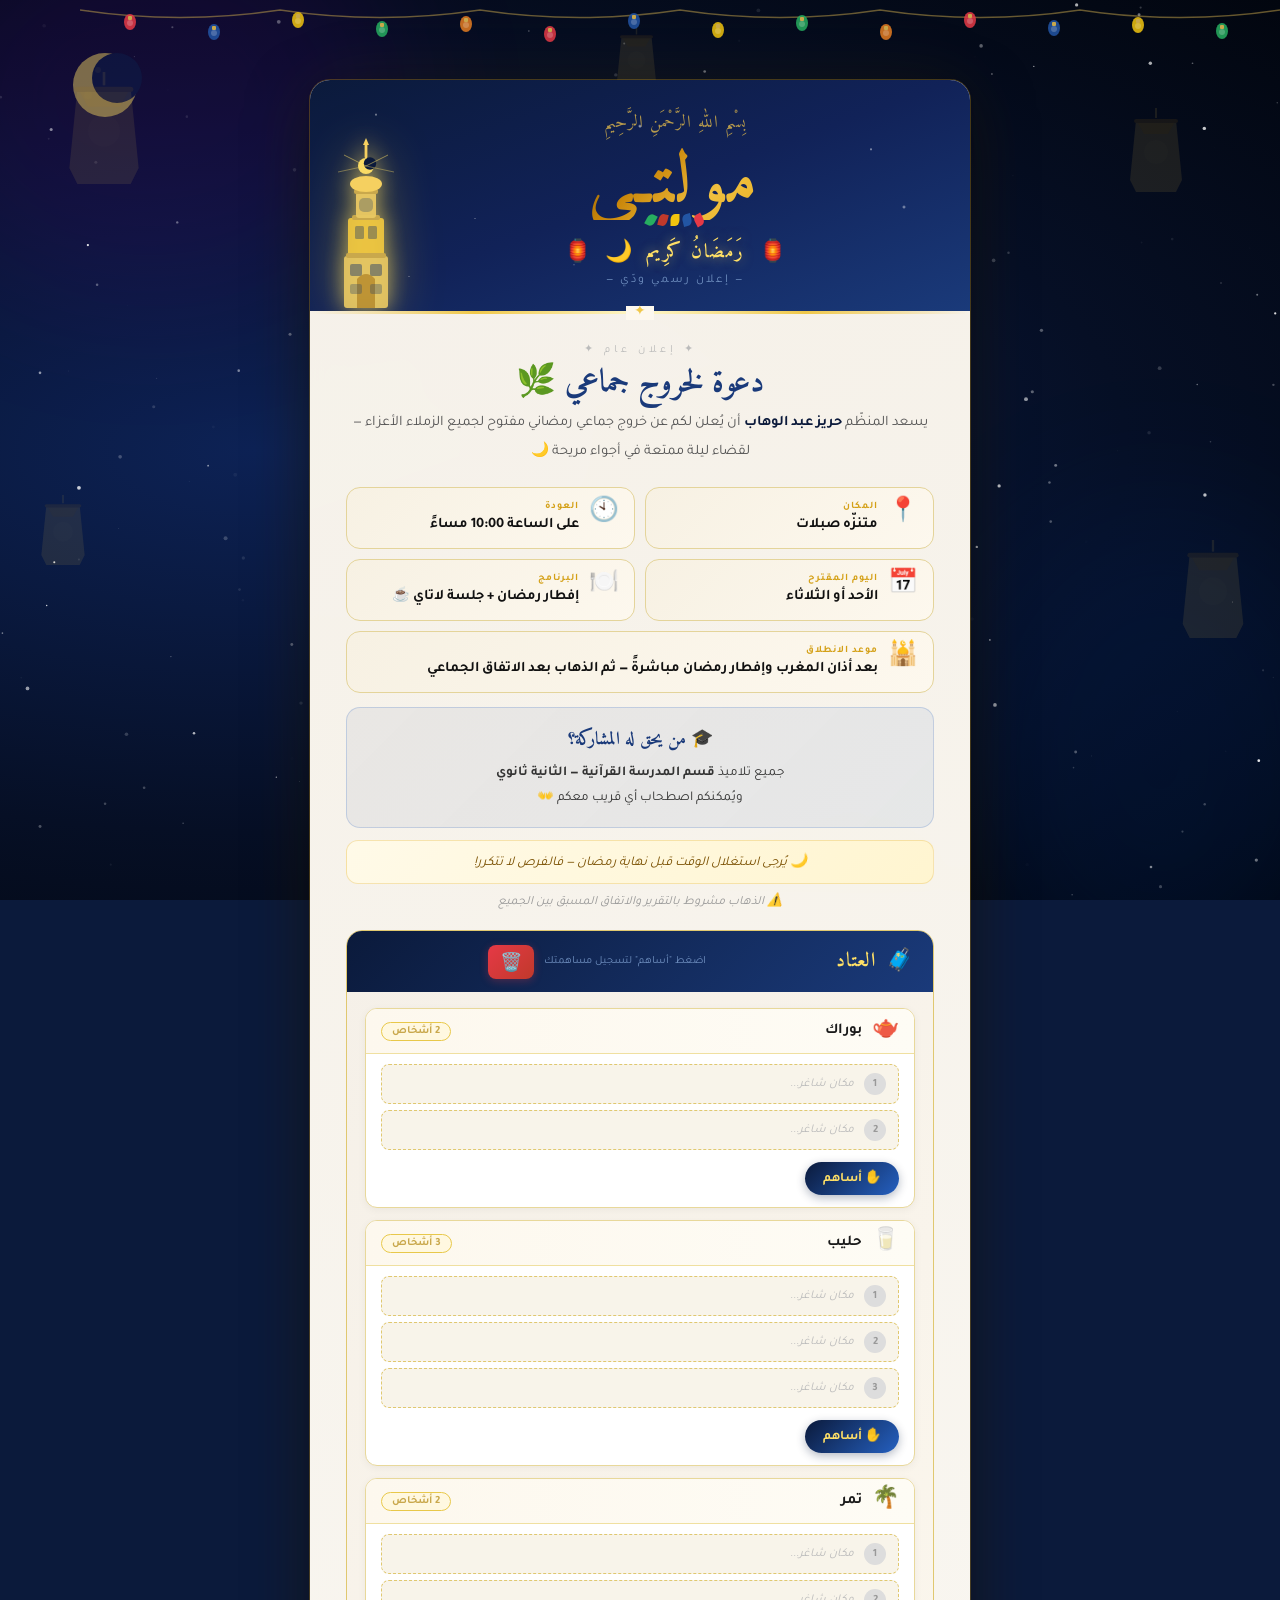
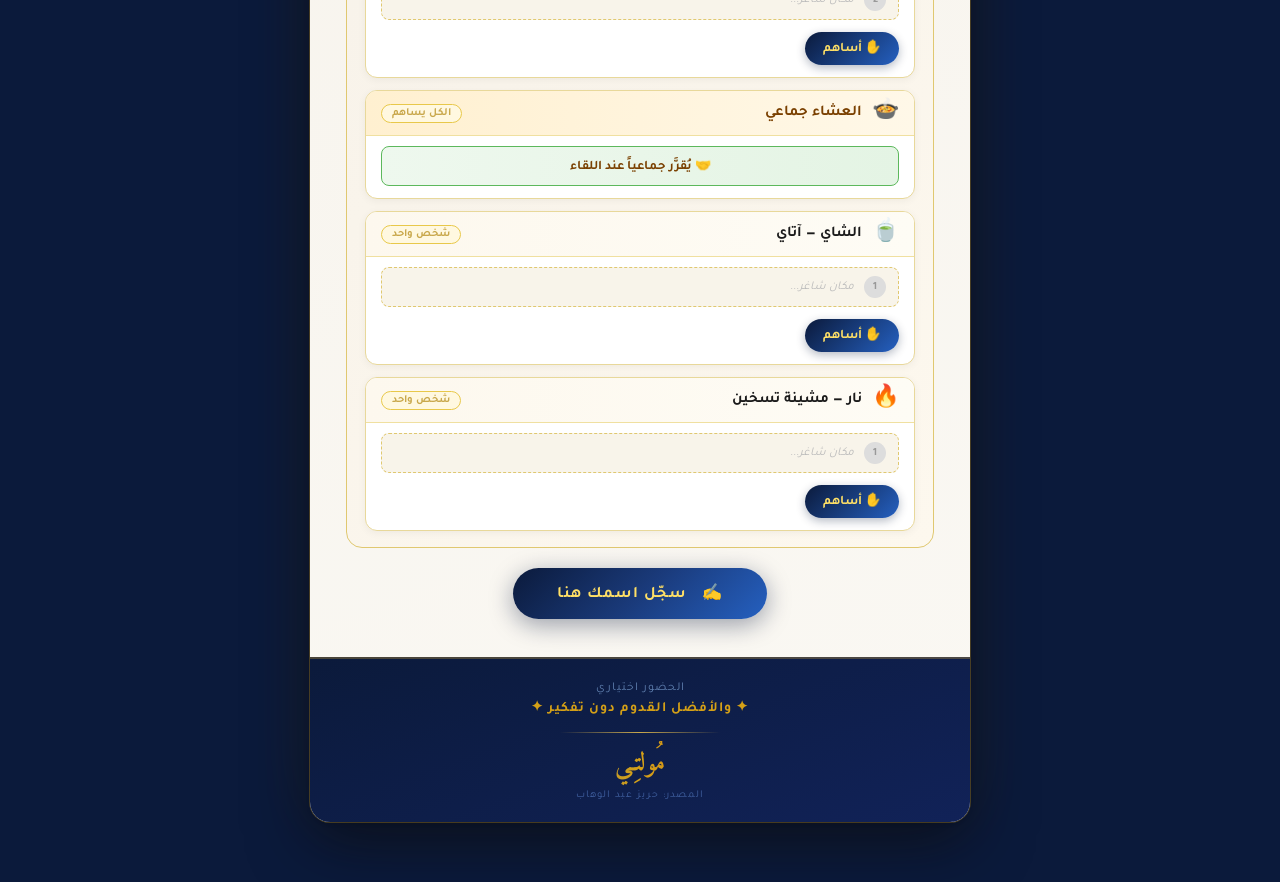
<file: index.html>
<!DOCTYPE html>
<html lang="ar" dir="rtl">
<head>
<meta charset="UTF-8">
<meta name="viewport" content="width=device-width, initial-scale=1.0">
<title>مولتي — إعلان رمضان</title>
<link href="https://fonts.googleapis.com/css2?family=Amiri+Quran&family=Amiri:wght@400;700&family=Tajawal:wght@300;400;500;700;900&display=swap" rel="stylesheet">
<style>
:root {
  --gold:    #d4a017;
  --gold2:   #f0c84a;
  --navy:    #0b1a3b;
  --blue:    #1a3a7a;
  --blue2:   #2560c0;
  --cream:   #fdf8ee;
  --red:     #c0392b;
  --green:   #1a7a3a;
}

* { margin:0; padding:0; box-sizing:border-box; }

/* ══════════════════════════════════════
   FIXED COSMIC BACKGROUND
══════════════════════════════════════ */
body {
  min-height: 100vh;
  font-family: 'Tajawal', sans-serif;
  background: var(--navy);
  overflow-x: hidden;
  position: relative;
}

/* Deep space layer */
#cosmos {
  position: fixed;
  inset: 0;
  z-index: 0;
  background: radial-gradient(ellipse at 20% 50%, #0d2255 0%, #060f25 60%, #02060f 100%);
  overflow: hidden;
}

/* Nebula blobs */
.nebula {
  position: absolute;
  border-radius: 50%;
  filter: blur(70px);
  opacity: 0.18;
  animation: nebulaDrift 20s ease-in-out infinite alternate;
}
.nebula-1 { width:500px; height:400px; background:#4a0080; top:-100px; left:-100px; animation-duration:22s; }
.nebula-2 { width:400px; height:500px; background:#003080; bottom:-100px; right:-80px; animation-duration:28s; animation-delay:-8s; }
.nebula-3 { width:300px; height:300px; background:#800030; top:40%; left:40%; animation-duration:18s; animation-delay:-5s; }

@keyframes nebulaDrift {
  from { transform: translate(0,0) scale(1); }
  to   { transform: translate(30px, 20px) scale(1.08); }
}

/* Stars canvas handled by JS */
#starsCanvas { position:fixed; inset:0; z-index:1; pointer-events:none; }

/* Ramadan lanterns fixed background */
.bg-lanterns {
  position: fixed;
  inset: 0;
  z-index: 2;
  pointer-events: none;
  overflow: hidden;
}
.bg-lantern {
  position: absolute;
  opacity: 0.12;
  animation: bgLanternSway 6s ease-in-out infinite alternate;
}
@keyframes bgLanternSway {
  from { transform: rotate(-5deg) translateY(0); }
  to   { transform: rotate(5deg) translateY(8px); }
}

/* Moon fixed top right */
.bg-moon {
  position: fixed;
  top: 40px;
  left: 60px;
  z-index: 2;
  pointer-events: none;
  opacity: 0.5;
  animation: moonGlow 4s ease-in-out infinite alternate;
}
@keyframes moonGlow {
  from { filter: drop-shadow(0 0 12px #ffe06688); }
  to   { filter: drop-shadow(0 0 28px #ffe066cc); }
}

/* String of lights top */
.lights-string {
  position: fixed;
  top: 0;
  left: 0; right: 0;
  z-index: 3;
  pointer-events: none;
  height: 60px;
}

/* ══════════════════════════════════════
   SCROLLABLE PAGE CONTENT
══════════════════════════════════════ */
.page {
  position: relative;
  z-index: 10;
  min-height: 100vh;
  display: flex;
  flex-direction: column;
  align-items: center;
  padding: 80px 16px 60px;
}

/* ── CARD ── */
.card {
  width: 100%;
  max-width: 660px;
  background: linear-gradient(160deg, rgba(253,248,238,0.97) 0%, rgba(255,253,247,0.98) 100%);
  border-radius: 20px;
  box-shadow:
    0 0 0 1px rgba(212,160,23,0.3),
    0 2px 4px rgba(0,0,0,0.1),
    0 20px 60px rgba(0,0,0,0.5),
    0 0 80px rgba(212,160,23,0.08);
  overflow: hidden;
  backdrop-filter: blur(8px);
}

/* ── CARD HEADER ── */
.card-header {
  background: linear-gradient(160deg, #0b1a3b 0%, #112258 50%, #1a3a7a 100%);
  padding: 0;
  position: relative;
  overflow: hidden;
  min-height: 220px;
}

.header-stars-bg {
  position: absolute; inset: 0;
  background-image:
    radial-gradient(1.5px 1.5px at 10% 15%, #fff9 0%, transparent 100%),
    radial-gradient(1px 1px at 25% 60%, #fff7 0%, transparent 100%),
    radial-gradient(2px 2px at 50% 20%, #fffb 0%, transparent 100%),
    radial-gradient(1px 1px at 70% 70%, #fff8 0%, transparent 100%),
    radial-gradient(1.5px 1.5px at 85% 30%, #fffa 0%, transparent 100%),
    radial-gradient(1px 1px at 40% 80%, #fff6 0%, transparent 100%),
    radial-gradient(2px 2px at 90% 55%, #fff9 0%, transparent 100%),
    radial-gradient(1px 1px at 15% 85%, #fff7 0%, transparent 100%);
}

/* Animated leaf-stars in header */
.header-leaf {
  position: absolute;
  border-radius: 50% 0 50% 0;
  opacity: 0;
  animation: leafFloat 8s ease-in-out infinite;
}
@keyframes leafFloat {
  0%   { opacity:0; transform: translateY(0) rotate(0deg); }
  15%  { opacity: 0.8; }
  85%  { opacity: 0.6; }
  100% { opacity:0; transform: translateY(-60px) rotate(180deg); }
}

/* Minaret */
.minaret-wrap {
  position: absolute;
  left: 20px;
  bottom: -5px;
  z-index: 5;
}
.minaret-svg {
  filter: drop-shadow(0 0 10px #ffe066aa) drop-shadow(0 0 25px #ffd70055);
  animation: minaretPulse 3s ease-in-out infinite alternate;
}
@keyframes minaretPulse {
  from { filter: drop-shadow(0 0 8px #ffe066aa) drop-shadow(0 0 20px #ffd70044); }
  to   { filter: drop-shadow(0 0 16px #ffe066dd) drop-shadow(0 0 36px #ffd70088); }
}

/* Header content */
.header-content {
  position: relative;
  z-index: 4;
  text-align: center;
  padding: 28px 40px 24px 110px;
}

.bismillah {
  font-family: 'Amiri', serif;
  font-size: 17px;
  color: #c9a84c;
  opacity: 0.9;
  margin-bottom: 10px;
  letter-spacing: 1px;
}

.moulti-wrap { position: relative; display: inline-block; margin-bottom: 4px; }

.moulti-text {
  font-family: 'Amiri', serif;
  font-size: 72px;
  font-weight: 700;
  background: linear-gradient(135deg, #8a5c00, #c9860a, #f0c040, #e8b020, #c9860a, #8a5c00);
  background-size: 200%;
  -webkit-background-clip: text;
  -webkit-text-fill-color: transparent;
  background-clip: text;
  animation: goldShimmer 4s linear infinite;
  line-height: 1;
  letter-spacing: 6px;
}
@keyframes goldShimmer {
  0%   { background-position: 0% }
  100% { background-position: 200% }
}

.ya-leaves {
  position: absolute;
  bottom: -6px;
  left: 50%;
  transform: translateX(-50%);
  display: flex;
  gap: 3px;
}
.ya-leaf { width: 9px; height: 12px; border-radius: 50% 0 50% 0; }

/* Ramadan deco strip */
.ramadan-strip {
  display: flex;
  justify-content: center;
  align-items: center;
  gap: 14px;
  margin: 12px 0 4px;
}
.ramadan-text-badge {
  font-family: 'Amiri', serif;
  font-size: 19px;
  color: #ffe066;
  font-weight: 700;
  letter-spacing: 2px;
  text-shadow: 0 0 12px #ffe06688;
}
.strip-lantern { font-size: 22px; animation: lanternBob 2.5s ease-in-out infinite alternate; }
.strip-lantern:nth-child(3) { animation-delay: 0.5s; }
.strip-lantern:nth-child(5) { animation-delay: 1s; }
@keyframes lanternBob {
  from { transform: translateY(0) rotate(-4deg); }
  to   { transform: translateY(4px) rotate(4deg); }
}

.header-subtitle {
  font-size: 12px;
  color: #7090c0;
  letter-spacing: 2px;
  margin-top: 4px;
}

/* Gold divider */
.gold-divider {
  height: 3px;
  background: linear-gradient(90deg, transparent, var(--gold2), #fff8cc, var(--gold2), transparent);
  margin: 0;
  position: relative;
}
.gold-divider::after {
  content: '✦';
  position: absolute;
  left: 50%;
  top: 50%;
  transform: translate(-50%, -50%);
  color: var(--gold2);
  font-size: 14px;
  background: var(--cream);
  padding: 0 8px;
  line-height: 1;
}

/* ── CARD BODY ── */
.card-body { padding: 28px 36px 32px; }

.section-badge {
  text-align: center;
  font-size: 11px;
  color: #bbb;
  letter-spacing: 4px;
  text-transform: uppercase;
  margin-bottom: 6px;
}

.main-title {
  text-align: center;
  font-family: 'Amiri', serif;
  font-size: 32px;
  color: var(--blue);
  font-weight: 700;
  margin-bottom: 4px;
  line-height: 1.3;
}

.intro-p {
  text-align: center;
  font-size: 14.5px;
  color: #555;
  line-height: 2;
  margin-bottom: 20px;
}
.intro-p strong { color: var(--navy); }

/* Info grid */
.info-grid {
  display: grid;
  grid-template-columns: 1fr 1fr;
  gap: 10px;
  margin-bottom: 14px;
}

.info-tile {
  background: linear-gradient(135deg, #f7f1e3, #fdf8ee);
  border: 1px solid #e4d49a;
  border-radius: 14px;
  padding: 13px 15px;
  display: flex;
  align-items: flex-start;
  gap: 10px;
  transition: transform 0.2s, box-shadow 0.2s;
}
.info-tile:hover {
  transform: translateY(-2px);
  box-shadow: 0 6px 18px rgba(212,160,23,0.15);
}
.info-tile.span2 { grid-column: 1/-1; }

.tile-icon {
  font-size: 24px;
  line-height: 1;
  flex-shrink: 0;
  margin-top: 1px;
}
.tile-label {
  font-size: 10px;
  color: var(--gold);
  font-weight: 700;
  letter-spacing: 1px;
  display: block;
  margin-bottom: 2px;
  text-transform: uppercase;
}
.tile-val { font-size: 14.5px; color: #111; font-weight: 600; line-height: 1.4; }

/* Who invited */
.who-box {
  background: linear-gradient(135deg, rgba(26,58,122,0.06), rgba(37,96,192,0.08));
  border: 1.5px solid rgba(37,96,192,0.2);
  border-radius: 14px;
  padding: 16px 20px;
  text-align: center;
  margin-bottom: 12px;
}
.who-title { font-family:'Amiri',serif; font-size:18px; color:var(--blue); font-weight:700; margin-bottom:6px; }
.who-text { font-size: 13.5px; color: #333; line-height: 1.85; }

/* Ramadan note */
.ramadan-note {
  background: linear-gradient(135deg, #fffae8, #fff5d0);
  border: 1.5px solid #e8c05a66;
  border-radius: 12px;
  padding: 11px 18px;
  text-align: center;
  font-size: 13.5px;
  color: #7a5000;
  margin-bottom: 8px;
  font-style: italic;
}

.caution-note {
  text-align: center;
  font-size: 12.5px;
  color: #999;
  margin-bottom: 20px;
  font-style: italic;
}

/* thin divider */
.thin-div {
  width: 50%;
  margin: 14px auto;
  height: 1px;
  background: linear-gradient(90deg, transparent, #d4a01755, transparent);
}

/* ══ GEAR SECTION ══ */
.gear-section {
  margin: 20px 0;
  background: linear-gradient(135deg, #f5f0e8, #fdf8ee);
  border: 1.5px solid #e0c870;
  border-radius: 16px;
  overflow: hidden;
}
.gear-header {
  background: linear-gradient(135deg, #0b1a3b, #1a3a7a);
  padding: 13px 20px;
  display: flex; align-items: center; gap: 10px;
}
.gear-header-icon { font-size: 22px; }
.gear-header-title { font-family:'Amiri',serif; font-size:20px; color:#ffe066; font-weight:700; letter-spacing:1px; }
.gear-header-sub { font-size:11px; color:#7090c0; margin-right:auto; }

/* زر Reset للعتاد */
.gear-reset-btn {
  background: linear-gradient(135deg, #e63946, #c0392b);
  color: white;
  border: none;
  border-radius: 8px;
  padding: 6px 12px;
  font-size: 18px;
  cursor: pointer;
  transition: transform 0.2s, box-shadow 0.2s;
  box-shadow: 0 2px 8px rgba(230, 57, 70, 0.3);
  margin-left: auto;
}
.gear-reset-btn:hover {
  transform: translateY(-2px);
  box-shadow: 0 4px 12px rgba(230, 57, 70, 0.5);
}
.gear-reset-btn:active {
  transform: translateY(0);
}

.gear-body { padding:16px 18px; display:flex; flex-direction:column; gap:12px; }
.gear-item { background:white; border:1px solid #e8d89a; border-radius:12px; overflow:hidden; box-shadow:0 2px 8px rgba(0,0,0,0.05); }
.gear-item-head { display:flex; align-items:center; gap:10px; padding:11px 15px; background:linear-gradient(90deg,#fdf8ee,#fefcf5); border-bottom:1px solid #f0e0a0; }
.gear-item-icon { font-size:22px; line-height:1; }
.gear-item-name { font-size:15px; font-weight:700; color:#1a1a1a; flex:1; }
.gear-item-limit { font-size:11px; color:#c9a84c; font-weight:700; background:#fff8e0; border:1px solid #e8c84a; border-radius:20px; padding:2px 10px; }
.gear-slots { padding:10px 15px 12px; display:flex; flex-direction:column; gap:6px; }
.gear-slot { display:flex; align-items:center; gap:10px; background:#f8f4ea; border:1.5px dashed #e0c870; border-radius:8px; padding:8px 12px; min-height:40px; transition:all 0.25s; }
.gear-slot.filled { background:linear-gradient(90deg,#eef8ee,#e4f4e4); border:1.5px solid #5cb85c; }
.gear-slot.filled-no { background:linear-gradient(90deg,#fdf0f0,#fce8e8); border:1.5px solid #e07070; }
.slot-num { width:22px; height:22px; background:#e0c870; color:#5a3a00; border-radius:50%; display:flex; align-items:center; justify-content:center; font-size:11px; font-weight:700; flex-shrink:0; }
.gear-slot.filled .slot-num { background:#5cb85c; color:white; }
.gear-slot.filled-no .slot-num { background:#e07070; color:white; }
.slot-name { font-size:13.5px; font-weight:600; color:#111; flex:1; }
.slot-empty { font-size:12px; color:#bbb; flex:1; font-style:italic; }
.slot-badge { font-size:11px; font-weight:700; border-radius:10px; padding:2px 8px; }
.slot-badge.yes { background:#d4f0d4; color:#2a7a2a; }
.slot-badge.no  { background:#fad4d4; color:#8a1a1a; }
.gear-item.collective .gear-item-head { background:linear-gradient(90deg,#fff0d0,#fff8e8); }
.gear-item.collective .gear-item-name { color:#7a4000; }
.gear-contribute-btn { display:inline-flex; align-items:center; gap:6px; background:linear-gradient(135deg,#0b1a3b,#2560c0); color:#ffe066; border:none; border-radius:20px; padding:7px 18px; font-family:'Tajawal',sans-serif; font-size:13px; font-weight:700; cursor:pointer; margin:0 15px 12px; transition:transform 0.15s; box-shadow:0 3px 10px rgba(11,26,59,0.3); }
.gear-contribute-btn:hover { transform:translateY(-1px); }
.gear-contribute-btn:disabled { background:#ccc; color:#888; cursor:not-allowed; box-shadow:none; transform:none; }

/* ── REGISTER BUTTON ── */
.reg-btn-wrap { text-align: center; margin-bottom: 6px; }
.reg-btn {
  background: linear-gradient(135deg, #0b1a3b, #1a3a7a, #2560c0);
  color: #ffe066;
  border: none;
  border-radius: 50px;
  padding: 14px 44px;
  font-family: 'Tajawal', sans-serif;
  font-size: 16px;
  font-weight: 700;
  cursor: pointer;
  letter-spacing: 1px;
  box-shadow: 0 6px 24px rgba(11,26,59,0.4);
  transition: transform 0.18s, box-shadow 0.18s;
  display: inline-flex;
  align-items: center;
  gap: 9px;
  position: relative;
  overflow: hidden;
}
.reg-btn::before {
  content: '';
  position: absolute;
  inset: 0;
  background: linear-gradient(90deg, transparent 0%, rgba(255,255,255,0.08) 50%, transparent 100%);
  transform: translateX(-100%);
  transition: transform 0.5s;
}
.reg-btn:hover::before { transform: translateX(100%); }
.reg-btn:hover { transform: translateY(-3px); box-shadow: 0 12px 32px rgba(11,26,59,0.5); }
.reg-btn:active { transform: translateY(0); }

.reg-remove-wrap { text-align: center; margin-top: 10px; }
.reg-remove-btn {
  background: linear-gradient(135deg, #e63946, #c0392b);
  color: white;
  border: none;
  border-radius: 30px;
  padding: 10px 18px;
  font-family: 'Tajawal', sans-serif;
  font-size: 14px;
  font-weight: 700;
  cursor: pointer;
  box-shadow: 0 5px 18px rgba(230,57,70,0.4);
  transition: transform 0.18s, box-shadow 0.18s;
}
.reg-remove-btn:hover { transform: translateY(-2px); box-shadow: 0 10px 26px rgba(230,57,70,0.5); }
.reg-remove-btn:active { transform: translateY(0); }

/* ── REGISTERED LIST ── */
.reg-list-section { display: none; margin-top: 18px; }
.reg-list-section.show { display: block; }
.reg-list-title {
  text-align: center;
  font-family: 'Amiri', serif;
  font-size: 18px;
  color: var(--blue);
  font-weight: 700;
  margin-bottom: 10px;
}
.reg-grid { display: grid; grid-template-columns: 1fr 1fr; gap: 7px; }
.reg-row {
  background: linear-gradient(135deg, #eef3ff, #e4ecff);
  border: 1px solid #bdd0f8;
  border-radius: 10px;
  padding: 8px 12px;
  display: flex;
  align-items: center;
  gap: 8px;
  animation: rowPop 0.3s cubic-bezier(0.175,0.885,0.32,1.275);
}
@keyframes rowPop {
  from { transform: scale(0.85); opacity: 0; }
  to   { transform: scale(1); opacity: 1; }
}
.row-num {
  width: 24px; height: 24px;
  background: var(--blue);
  color: #ffe066;
  border-radius: 50%;
  display: flex; align-items: center; justify-content: center;
  font-size: 11px; font-weight: 700; flex-shrink: 0;
}
.row-name { font-size: 13px; color: #111; font-weight: 600; flex: 1; }
.row-day { font-size: 11px; color: var(--blue2); font-weight: 700; background: #d0e0ff; border-radius: 10px; padding: 1px 8px; }
.row-att { font-size: 15px; }

/* ── FOOTER ── */
.card-footer {
  background: linear-gradient(160deg, #0b1a3b, #112258);
  padding: 22px 30px 20px;
  text-align: center;
  border-top: 2px solid rgba(212,160,23,0.3);
}
.footer-opt { font-size: 12px; color: #6080b0; letter-spacing: 1px; margin-bottom: 3px; }
.footer-bold { font-size: 14px; color: var(--gold); font-weight: 700; letter-spacing: 1px; }
.sig-wrap { margin-top: 14px; }
.sig-line { width: 160px; height: 1px; background: linear-gradient(90deg, transparent, #c9a84c, transparent); margin: 0 auto 8px; }
.sig-text {
  font-family: 'Amiri', serif;
  font-size: 26px;
  font-weight: 700;
  background: linear-gradient(90deg, var(--blue2), var(--gold), var(--red), var(--blue2), var(--gold));
  background-size: 200%;
  -webkit-background-clip: text;
  -webkit-text-fill-color: transparent;
  background-clip: text;
  animation: goldShimmer 3s linear infinite;
}
.sig-source { font-size: 10.5px; color: #4060a0; margin-top: 3px; letter-spacing: 1px; }

/* ══════════════════════════════════════
   MODAL
══════════════════════════════════════ */
.modal-bg {
  display: none;
  position: fixed;
  inset: 0;
  background: rgba(4,10,28,0.82);
  z-index: 100;
  justify-content: center;
  align-items: center;
  backdrop-filter: blur(6px);
  padding: 16px;
}
.modal-bg.open { display: flex; }

.modal {
  background: #fffdf7;
  border-radius: 20px;
  width: 100%;
  max-width: 420px;
  overflow: hidden;
  box-shadow: 0 30px 80px rgba(0,0,0,0.6);
  animation: modalPop 0.32s cubic-bezier(0.175,0.885,0.32,1.275);
}
@keyframes modalPop {
  from { transform: scale(0.6) translateY(50px); opacity: 0; }
  to   { transform: scale(1) translateY(0); opacity: 1; }
}

.modal-head {
  background: linear-gradient(135deg, #080f20, #1a3a7a);
  padding: 24px 24px 18px;
  text-align: center;
  position: relative;
}
.modal-head h2 { font-family:'Amiri',serif; font-size:28px; color:#ffe066; font-weight:700; margin-bottom:3px; }
.modal-head p  { font-size: 13px; color: #7090c0; }
.modal-x {
  position: absolute; top: 12px; left: 14px;
  background: rgba(255,255,255,0.1); border: none; color: #ffffffbb;
  width: 30px; height: 30px; border-radius: 50%;
  font-size: 16px; cursor: pointer; display: flex; align-items: center; justify-content: center;
  transition: background 0.15s;
}
.modal-x:hover { background: rgba(255,255,255,0.2); color: #fff; }

.modal-body { padding: 24px 26px 26px; }

.f-group { margin-bottom: 18px; }
.f-label { display: block; font-size: 12.5px; font-weight: 700; color: #666; margin-bottom: 7px; letter-spacing: 0.5px; }
.f-input {
  width: 100%; padding: 12px 15px;
  border: 1.5px solid #e0d0a0; border-radius: 12px;
  font-family:'Tajawal',sans-serif; font-size: 15px;
  background: #fdf9ef; color: #111; outline: none;
  transition: border-color 0.2s, box-shadow 0.2s;
  text-align: right;
}
.f-input:focus { border-color: var(--blue2); box-shadow: 0 0 0 3px rgba(37,96,192,0.15); }
.f-input.err    { border-color: #e63946; }

/* Day pills */
.day-pills { display: flex; gap: 8px; }
.day-pill input { display: none; }
.day-pill label {
  padding: 9px 22px; border: 1.5px solid #e0d0a0; border-radius: 24px;
  font-size: 14px; font-weight: 600; color: #888; cursor: pointer;
  background: #fdf9ef; transition: all 0.18s; user-select: none;
}
.day-pill input:checked + label {
  background: linear-gradient(135deg, #0b1a3b, #2560c0);
  color: #ffe066; border-color: var(--blue2);
  box-shadow: 0 3px 12px rgba(37,96,192,0.35);
}
.day-pill label:hover { border-color: var(--blue2); color: var(--blue); }

/* Attend icons */
.att-pills { display: flex; gap: 12px; justify-content: center; }
.att-pill input { display: none; }
.att-pill label {
  display: flex; flex-direction: column; align-items: center; gap: 5px;
  padding: 14px 28px; border: 2px solid #e0d0a0; border-radius: 14px;
  font-size: 13px; font-weight: 700; color: #999; cursor: pointer;
  background: #fdf9ef; transition: all 0.2s; user-select: none; min-width: 110px;
}
.att-pill label .ico { font-size: 32px; line-height: 1; transition: transform 0.2s; }
.att-pill label:hover .ico { transform: scale(1.15); }
.att-yes input:checked + label {
  background: linear-gradient(135deg, #e6fff2, #ccf5e0);
  border-color: #2ecc71; color: #0a6630;
  box-shadow: 0 4px 16px rgba(46,204,113,0.25);
}
.att-no input:checked + label {
  background: linear-gradient(135deg, #fff0f0, #fde0e0);
  border-color: #e63946; color: #a01020;
  box-shadow: 0 4px 16px rgba(230,57,70,0.25);
}
.att-pill label:hover { transform: translateY(-2px); }

/* Submit */
.sub-btn {
  width: 100%; padding: 14px;
  background: linear-gradient(135deg, #c9a84c, #e8c05a, #f0d070);
  border: none; border-radius: 12px;
  font-family:'Tajawal',sans-serif; font-size: 16px; font-weight: 700;
  color: #1a0a00; cursor: pointer;
  box-shadow: 0 5px 18px rgba(201,168,76,0.4);
  transition: transform 0.18s, box-shadow 0.18s;
  margin-top: 8px;
}
.sub-btn:hover { transform: translateY(-2px); box-shadow: 0 10px 28px rgba(201,168,76,0.5); }

/* Success */
.modal-success {
  display: none;
  text-align: center;
  padding: 36px 24px 40px;
}
.modal-success .big-ico { font-size: 60px; margin-bottom: 12px; animation: bouncePop 0.5s cubic-bezier(0.175,0.885,0.32,1.275); }
@keyframes bouncePop { from{transform:scale(0)} to{transform:scale(1)} }
.modal-success h3 { font-family:'Amiri',serif; font-size:26px; color:var(--blue); margin-bottom:8px; }
.modal-success p  { font-size: 14px; color: #666; line-height: 1.7; }
</style>
</head>
<body>

<!-- ══ FIXED COSMIC BG ══ -->
<div id="cosmos">
  <div class="nebula nebula-1"></div>
  <div class="nebula nebula-2"></div>
  <div class="nebula nebula-3"></div>
</div>
<canvas id="starsCanvas"></canvas>

<!-- Fixed moon -->
<div class="bg-moon">
  <svg width="90" height="90" viewBox="0 0 90 90" fill="none">
    <circle cx="45" cy="45" r="32" fill="#ffe066" opacity="0.9"/>
    <circle cx="57" cy="38" r="25" fill="#0d1f4a"/>
    <circle cx="28" cy="55" r="4" fill="#ffe06622"/>
    <circle cx="38" cy="30" r="3" fill="#ffe06618"/>
  </svg>
</div>

<!-- Fixed lanterns background -->
<div class="bg-lanterns" id="bgLanterns"></div>

<!-- Fixed lights string -->
<svg class="lights-string" viewBox="0 0 1200 60" preserveAspectRatio="none" xmlns="http://www.w3.org/2000/svg">
  <path d="M0,10 Q100,25 200,10 Q300,25 400,10 Q500,25 600,10 Q700,25 800,10 Q900,25 1000,10 Q1100,25 1200,10" stroke="#c9a84c" stroke-width="1.5" fill="none" opacity="0.5"/>
  <g id="bulbs"></g>
</svg>

<!-- ══ PAGE ══ -->
<div class="page">
  <div class="card">

    <!-- HEADER -->
    <div class="card-header">
      <div class="header-stars-bg"></div>
      <div id="headerLeaves"></div>

      <!-- Minaret -->
      <div class="minaret-wrap">
        <svg class="minaret-svg" width="72" height="172" viewBox="0 0 72 172" fill="none">
          <rect x="14" y="120" width="44" height="52" rx="3" fill="#e8c862" opacity="0.93"/>
          <path d="M27 172 L27 143 Q36 133 45 143 L45 172Z" fill="#a07010" opacity="0.55"/>
          <rect x="20" y="128" width="12" height="12" rx="2" fill="#1a3a6b" opacity="0.45"/>
          <rect x="40" y="128" width="12" height="12" rx="2" fill="#1a3a6b" opacity="0.45"/>
          <rect x="20" y="148" width="12" height="10" rx="2" fill="#1a3a6b" opacity="0.3"/>
          <rect x="40" y="148" width="12" height="10" rx="2" fill="#1a3a6b" opacity="0.3"/>
          <rect x="18" y="82" width="36" height="40" rx="3" fill="#f0c840" opacity="0.93"/>
          <rect x="25" y="90" width="9" height="13" rx="1.5" fill="#1a3a6b" opacity="0.38"/>
          <rect x="38" y="90" width="9" height="13" rx="1.5" fill="#1a3a6b" opacity="0.38"/>
          <rect x="16" y="117" width="40" height="5" rx="2" fill="#c9a84c"/>
          <rect x="22" y="79" width="28" height="5" rx="2" fill="#c9a84c"/>
          <rect x="26" y="56" width="20" height="26" rx="3" fill="#e8c862" opacity="0.96"/>
          <rect x="29" y="62" width="14" height="14" rx="5" fill="#1a3a6b" opacity="0.28"/>
          <rect x="24" y="53" width="24" height="5" rx="2" fill="#c9a84c"/>
          <ellipse cx="36" cy="48" rx="16" ry="8" fill="#f5d060"/>
          <path d="M20 48 Q36 34 52 48" fill="#f5d060"/>
          <circle cx="36" cy="30" r="8" fill="#ffe066" opacity="0.97"/>
          <circle cx="40" cy="27.5" r="6.2" fill="#0b1a3b"/>
          <line x1="36" y1="21" x2="36" y2="8" stroke="#f5d060" stroke-width="2.8" stroke-linecap="round"/>
          <polygon points="36,2 33,9 39,9" fill="#f5d060"/>
          <line x1="36" y1="30" x2="14" y2="19" stroke="#ffe066" stroke-width="1" opacity="0.5"/>
          <line x1="36" y1="30" x2="58" y2="19" stroke="#ffe066" stroke-width="1" opacity="0.5"/>
          <line x1="36" y1="30" x2="8" y2="36" stroke="#ffe066" stroke-width="1" opacity="0.38"/>
          <line x1="36" y1="30" x2="64" y2="36" stroke="#ffe066" stroke-width="1" opacity="0.38"/>
        </svg>
      </div>

      <div class="header-content">
        <div class="bismillah">بِسْمِ اللهِ الرَّحْمَنِ الرَّحِيمِ</div>
        <div class="moulti-wrap">
          <div class="moulti-text">مُولتِـي</div>
          <div class="ya-leaves" id="yaLeaves"></div>
        </div>
        <div class="ramadan-strip">
          <span class="strip-lantern">🏮</span>
          <span class="ramadan-text-badge">رَمَضَانُ كَرِيم</span>
          <span class="strip-lantern">🌙</span>
          <span class="strip-lantern">🏮</span>
        </div>
        <div class="header-subtitle">— إعلان رسمي ودّي —</div>
      </div>
    </div>

    <div class="gold-divider"></div>

    <!-- BODY -->
    <div class="card-body">

      <div class="section-badge">✦ إعلان عام ✦</div>
      <div class="main-title">دعوة لخروج جماعي 🌿</div>
      <p class="intro-p">
        يسعد المنظّم <strong>حريز عبد الوهاب</strong> أن يُعلن لكم عن خروج جماعي رمضاني
        مفتوح لجميع الزملاء الأعزاء — لقضاء ليلة ممتعة في أجواء مريحة 🌙
      </p>

      <div class="info-grid">
        <div class="info-tile">
          <div class="tile-icon">📍</div>
          <div>
            <span class="tile-label">المكان</span>
            <div class="tile-val">متنزّه صبلات</div>
          </div>
        </div>
        <div class="info-tile">
          <div class="tile-icon">🕙</div>
          <div>
            <span class="tile-label">العودة</span>
            <div class="tile-val">على الساعة 10:00 مساءً</div>
          </div>
        </div>
        <div class="info-tile">
          <div class="tile-icon">📅</div>
          <div>
            <span class="tile-label">اليوم المقترح</span>
            <div class="tile-val">الأحد أو الثلاثاء</div>
          </div>
        </div>
        <div class="info-tile">
          <div class="tile-icon">🍽️</div>
          <div>
            <span class="tile-label">البرنامج</span>
            <div class="tile-val">إفطار رمضان + جلسة لاتاي ☕</div>
          </div>
        </div>
        <div class="info-tile span2">
          <div class="tile-icon">🕌</div>
          <div>
            <span class="tile-label">موعد الانطلاق</span>
            <div class="tile-val">بعد أذان المغرب وإفطار رمضان مباشرةً — ثم الذهاب بعد الاتفاق الجماعي</div>
          </div>
        </div>
      </div>

      <div class="who-box">
        <div class="who-title">🎓 من يحق له المشاركة؟</div>
        <div class="who-text">
          جميع تلاميذ <strong>قسم المدرسة القرآنية — الثانية ثانوي</strong><br>
          ويُمكنكم اصطحاب أي قريب معكم 👐
        </div>
      </div>

      <div class="ramadan-note">
        🌙 يُرجى استغلال الوقت قبل نهاية رمضان — فالفرص لا تتكرر!
      </div>
      <p class="caution-note">⚠️ الذهاب مشروط بالتقرير والاتفاق المسبق بين الجميع</p>

      <!-- ══ GEAR SECTION ══ -->
      <div class="gear-section">
        <div class="gear-header">
          <span class="gear-header-icon">🧳</span>
          <span class="gear-header-title">العتاد</span>
          <span class="gear-header-sub">اضغط "أساهم" لتسجيل مساهمتك</span>
          <button class="gear-reset-btn" onclick="resetGear()" title="مسح كل العتاد">🗑️</button>
        </div>
        <div class="gear-body">

          <!-- بوراك -->
          <div class="gear-item">
            <div class="gear-item-head">
              <span class="gear-item-icon">🫖</span>
              <span class="gear-item-name">بوراك</span>
              <span class="gear-item-limit">2 أشخاص</span>
            </div>
            <div class="gear-slots" id="slots-bourak"></div>
            <button class="gear-contribute-btn" id="btn-bourak" onclick="openGearModal('bourak','بوراك',2)">✋ أساهم</button>
          </div>

          <!-- حليب -->
          <div class="gear-item">
            <div class="gear-item-head">
              <span class="gear-item-icon">🥛</span>
              <span class="gear-item-name">حليب</span>
              <span class="gear-item-limit">3 أشخاص</span>
            </div>
            <div class="gear-slots" id="slots-milk"></div>
            <button class="gear-contribute-btn" id="btn-milk" onclick="openGearModal('milk','حليب',3)">✋ أساهم</button>
          </div>

          <!-- تمر -->
          <div class="gear-item">
            <div class="gear-item-head">
              <span class="gear-item-icon">🌴</span>
              <span class="gear-item-name">تمر</span>
              <span class="gear-item-limit">2 أشخاص</span>
            </div>
            <div class="gear-slots" id="slots-dates"></div>
            <button class="gear-contribute-btn" id="btn-dates" onclick="openGearModal('dates','تمر',2)">✋ أساهم</button>
          </div>

          <!-- عشاء جماعي -->
          <div class="gear-item collective">
            <div class="gear-item-head">
              <span class="gear-item-icon">🍲</span>
              <span class="gear-item-name">العشاء جماعي</span>
              <span class="gear-item-limit">الكل يساهم</span>
            </div>
            <div class="gear-slots">
              <div class="gear-slot filled" style="justify-content:center;">
                <span style="font-size:13px;color:#7a4000;font-weight:600;">🤝 يُقرَّر جماعياً عند اللقاء</span>
              </div>
            </div>
          </div>

          <!-- الشاي / آتاي -->
          <div class="gear-item">
            <div class="gear-item-head">
              <span class="gear-item-icon">🍵</span>
              <span class="gear-item-name">الشاي — آتاي</span>
              <span class="gear-item-limit">شخص واحد</span>
            </div>
            <div class="gear-slots" id="slots-tea"></div>
            <button class="gear-contribute-btn" id="btn-tea" onclick="openGearModal('tea','آتاي',1)">✋ أساهم</button>
          </div>

          <!-- نار -->
          <div class="gear-item">
            <div class="gear-item-head">
              <span class="gear-item-icon">🔥</span>
              <span class="gear-item-name">نار — مشينة تسخين</span>
              <span class="gear-item-limit">شخص واحد</span>
            </div>
            <div class="gear-slots" id="slots-fire"></div>
            <button class="gear-contribute-btn" id="btn-fire" onclick="openGearModal('fire','مشينة تسخين',1)">✋ أساهم</button>
          </div>

        </div>
      </div>
      <!-- ══ END GEAR ══ -->

      <div class="reg-btn-wrap">
        <button class="reg-btn" onclick="openModal()">
          ✍️ &nbsp; سجّل اسمك هنا
        </button>
      </div>

      <!-- Registered list -->
      <div class="reg-list-section" id="regSection">
        <div class="thin-div"></div>
        <div class="reg-list-title">📋 قائمة المسجّلين</div>
        <div class="reg-remove-wrap">
          <button class="reg-remove-btn" onclick="removeRegistration()">🗑️ مسح اسمي</button>
        </div>
        <div class="reg-grid" id="regGrid"></div>
      </div>

    </div>

    <!-- FOOTER -->
    <div class="card-footer">
      <div class="footer-opt">الحضور اختياري</div>
      <div class="footer-bold">✦ والأفضل القدوم دون تفكير ✦</div>
      <div class="sig-wrap">
        <div class="sig-line"></div>
        <div class="sig-text">مُولتِـي</div>
        <div class="sig-source">المصدر: حريز عبد الوهاب</div>
      </div>
    </div>

  </div>
</div>


<!-- ══ GEAR MODAL ══ -->
<div class="modal-bg" id="gearModalBg">
  <div class="modal">
    <div class="modal-head" id="gearModalHead">
      <button class="modal-x" onclick="closeGearModal()">✕</button>
      <h2 id="gearModalTitle">✋ المساهمة</h2>
      <p id="gearModalSub">سجّل مساهمتك</p>
    </div>
    <div class="modal-body" id="gearForm">
      <div class="f-group">
        <label class="f-label">اسمك</label>
        <input class="f-input" id="gearNameIn" type="text" placeholder="اكتب اسمك..." maxlength="40"/>
      </div>
      <div class="f-group" id="teaExtraGroup" style="display:none;">
        <label class="f-label">هل تقدر تلقم آتاي؟</label>
        <div class="att-pills">
          <div class="att-pill att-yes">
            <input type="radio" name="teaSkill" id="ts1" value="yes"/>
            <label for="ts1"><span class="ico">✅</span>نعم أقدر</label>
          </div>
          <div class="att-pill att-no">
            <input type="radio" name="teaSkill" id="ts2" value="no"/>
            <label for="ts2"><span class="ico">❌</span>لا</label>
          </div>
        </div>
      </div>
      <button class="sub-btn" id="gearSubmitBtn" onclick="submitGear()">تأكيد المساهمة ✔</button>
    </div>
    <div class="modal-body" id="gearConfirm" style="display:none;">
      <div style="text-align:center; padding: 10px 0 16px;">
        <div style="font-size:36px; margin-bottom:10px;">🤔</div>
        <div style="font-family:'Amiri',serif; font-size:20px; color:#0b1a3b; font-weight:700; margin-bottom:8px;" id="confirmText"></div>
        <div style="font-size:13.5px; color:#666; margin-bottom:20px;" id="confirmSub"></div>
        <div style="display:flex; gap:10px; justify-content:center;">
          <button class="sub-btn" style="flex:1; background:linear-gradient(135deg,#c9a84c,#e8c05a); color:#1a0a00;" onclick="confirmGear()">نعم، أؤكد ✔</button>
          <button class="sub-btn" style="flex:1; background:linear-gradient(135deg,#888,#aaa); color:white;" onclick="backToGearForm()">رجوع ↩</button>
        </div>
      </div>
    </div>
    <div class="modal-success" id="gearSuccess" style="display:none;">
      <div class="big-ico">🤝</div>
      <h3>شكراً لمساهمتك!</h3>
      <p id="gearSuccessMsg"></p>
    </div>
  </div>
</div>

<!-- ══ MODAL ══ -->
<div class="modal-bg" id="modalBg">
  <div class="modal">
    <div class="modal-head">
      <button class="modal-x" onclick="closeModal()">✕</button>
      <h2>✍️ سجّل اسمك</h2>
      <p>انضم للخروج الجماعي — رمضان كريم 🌙</p>
    </div>

    <div class="modal-body" id="mForm">
      <div class="f-group">
        <label class="f-label">الاسم الكامل</label>
        <input class="f-input" id="nameIn" type="text" placeholder="اكتب اسمك هنا..." maxlength="40"/>
      </div>
      <div class="f-group">
        <label class="f-label">اليوم المناسب لك</label>
        <div class="day-pills">
          <div class="day-pill"><input type="radio" name="day" id="d1" value="الأحد"/><label for="d1">الأحد</label></div>
          <div class="day-pill"><input type="radio" name="day" id="d2" value="الثلاثاء"/><label for="d2">الثلاثاء</label></div>
        </div>
      </div>
      <div class="f-group">
        <label class="f-label">هل ستحضر؟</label>
        <div class="att-pills">
          <div class="att-pill att-yes">
            <input type="radio" name="att" id="a1" value="yes"/>
            <label for="a1"><span class="ico">✅</span>سأحضر</label>
          </div>
          <div class="att-pill att-no">
            <input type="radio" name="att" id="a2" value="no"/>
            <label for="a2"><span class="ico">❌</span>لن أتمكن</label>
          </div>
        </div>
      </div>
      <button class="sub-btn" onclick="submitReg()">تأكيد التسجيل ✔</button>
    </div>

    <div class="modal-success" id="mSuccess">
      <div class="big-ico" id="sIco">🎉</div>
      <h3 id="sTitle">تمّ التسجيل!</h3>
      <p id="sMsg"></p>
    </div>
  </div>
</div>

<script src="announce.js"></script>
</body>
</html>
</file>
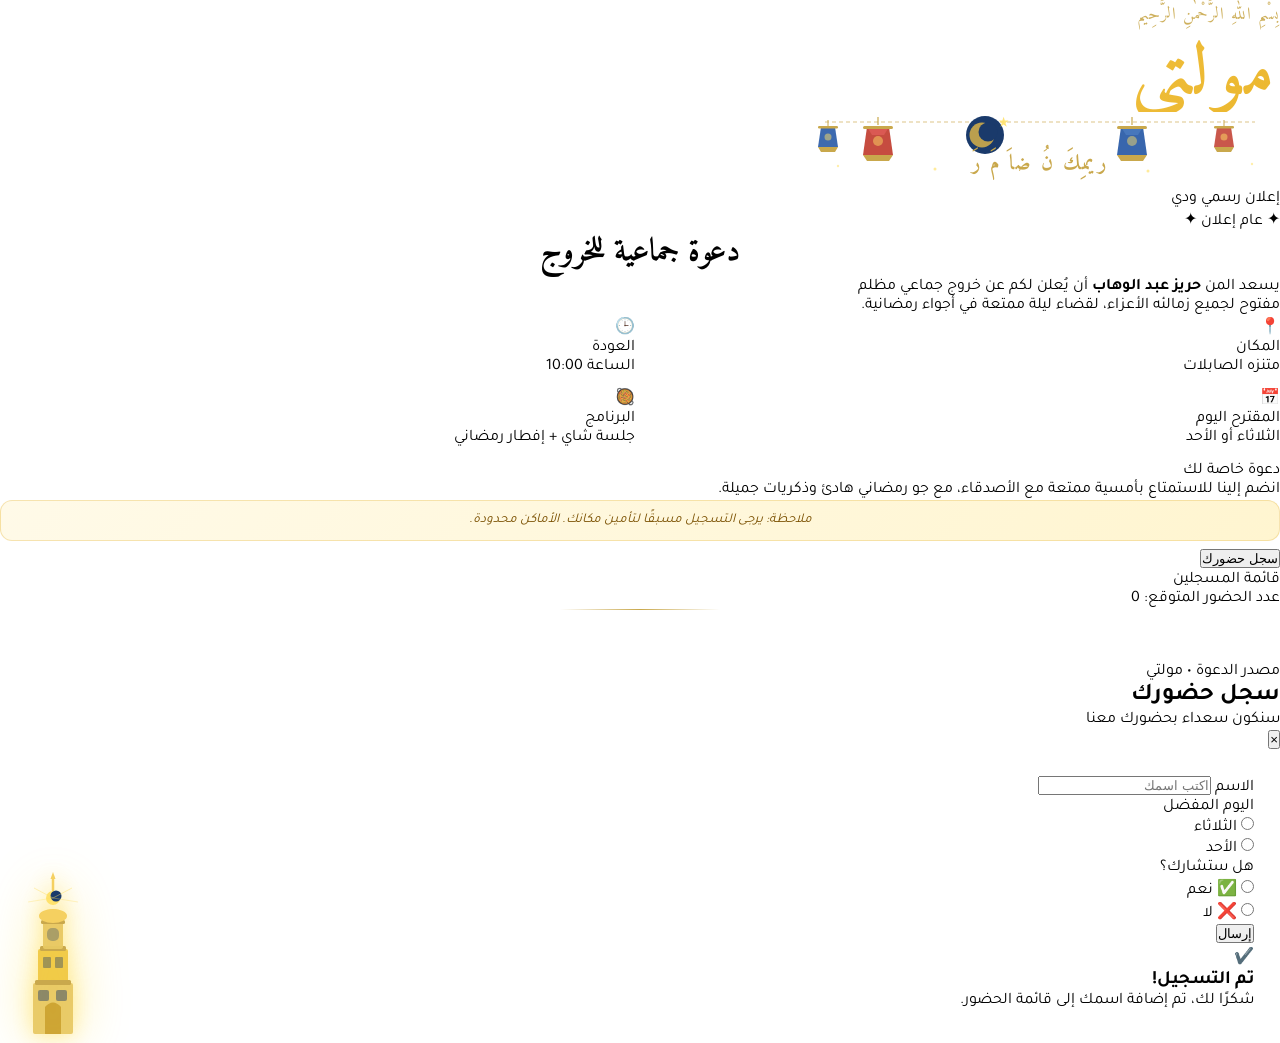
<file: announcement.html>
<!DOCTYPE html>
<html lang="ar" dir="rtl">
<head>
  <meta charset="UTF-8" />
  <meta name="viewport" content="width=device-width, initial-scale=1.0" />
  <title>إعلان رحلة – مولتي</title>

  <link rel="preconnect" href="https://fonts.googleapis.com" />
  <link rel="preconnect" href="https://fonts.gstatic.com" crossorigin />
  <link href="https://fonts.googleapis.com/css2?family=Amiri:wght@400;700&family=Tajawal:wght@400;700;900&display=swap" rel="stylesheet" />

  <link rel="stylesheet" href="announcement.css" />
</head>
<body>
  <div class="paper">
    <div class="sky" id="sky">
      <div class="minaret-wrap">
        <svg class="minaret-svg" width="66" height="165" viewBox="0 0 66 165" fill="none" xmlns="http://www.w3.org/2000/svg">
          <rect x="13" y="114" width="40" height="51" rx="2" fill="#e8c862" opacity="0.92" />
          <path d="M25 165 L25 138 Q33 129 41 138 L41 165Z" fill="#b8860b" opacity="0.55" />
          <rect x="18" y="121" width="11" height="11" rx="2" fill="#1a3a6b" opacity="0.45" />
          <rect x="36" y="121" width="11" height="11" rx="2" fill="#1a3a6b" opacity="0.45" />
          <rect x="18" y="80" width="30" height="36" rx="2" fill="#f0c840" opacity="0.92" />
          <rect x="23" y="88" width="8" height="11" rx="1" fill="#1a3a6b" opacity="0.38" />
          <rect x="35" y="88" width="8" height="11" rx="1" fill="#1a3a6b" opacity="0.38" />
          <rect x="15" y="111" width="36" height="5" rx="1.5" fill="#c9a84c" />
          <rect x="20" y="77" width="26" height="5" rx="1.5" fill="#c9a84c" />
          <rect x="23" y="53" width="20" height="27" rx="2" fill="#e8c862" opacity="0.95" />
          <rect x="27" y="59" width="12" height="13" rx="5" fill="#1a3a6b" opacity="0.3" />
          <rect x="21" y="51" width="24" height="4" rx="1.5" fill="#c9a84c" />
          <ellipse cx="33" cy="47" rx="14" ry="7" fill="#f5d060" />
          <path d="M19 47 Q33 33 47 47" fill="#f5d060" />
          <circle cx="33" cy="29" r="7" fill="#ffe066" opacity="0.95" />
          <circle cx="36" cy="27" r="5.5" fill="#1a3a6b" opacity="1" />
          <line x1="33" y1="21" x2="33" y2="9" stroke="#f5d060" stroke-width="2.5" stroke-linecap="round" />
          <polygon points="33,3 30.5,10 35.5,10" fill="#f5d060" />
          <line x1="33" y1="29" x2="14" y2="19" stroke="#ffe066" stroke-width="1" opacity="0.45" />
          <line x1="33" y1="29" x2="52" y2="19" stroke="#ffe066" stroke-width="1" opacity="0.45" />
          <line x1="33" y1="29" x2="8" y2="33" stroke="#ffe066" stroke-width="1" opacity="0.35" />
          <line x1="33" y1="29" x2="58" y2="33" stroke="#ffe066" stroke-width="1" opacity="0.35" />
        </svg>
      </div>
    </div>

    <div class="title-area">
      <div class="bismillah">بِسْمِ اللهِ الرَّحْمٰنِ الرَّحِيم</div>

      <div class="moulti-banner">
        <div class="moulti-text">مولتي</div>
        <div class="ya-leaves" id="yaLeaves">
          <div class="ya-leaf"></div>
          <div class="ya-leaf"></div>
          <div class="ya-leaf"></div>
        </div>
      </div>

      <div class="ramadan-deco">
        <svg width="480" height="70" viewBox="0 0 480 70" fill="none" xmlns="http://www.w3.org/2000/svg">
          <line x1="25" y1="10" x2="455" y2="10" stroke="#c9a84c" stroke-width="1.2" stroke-dasharray="4 3" opacity="0.65" />
          <g transform="translate(28,8)">
            <line x1="0" y1="0" x2="0" y2="6" stroke="#c9a84c" stroke-width="1" />
            <polygon points="-7,7 7,7 10,27 -10,27" fill="#2255a4" opacity="0.88" />
            <polygon points="-10,27 10,27 7,32 -7,32" fill="#c9a84c" />
            <ellipse cx="0" cy="17" rx="3.5" ry="3.5" fill="#ffe066" opacity="0.5" />
            <rect x="-10" y="6" width="20" height="2.5" rx="1.2" fill="#c9a84c" />
          </g>
          <g transform="translate(78,5)">
            <line x1="0" y1="0" x2="0" y2="8" stroke="#c9a84c" stroke-width="1.2" />
            <polygon points="-11,10 11,10 15,38 -15,38" fill="#c0392b" opacity="0.9" />
            <polygon points="-11,10 11,10 6,18 -6,18" fill="#e66" opacity="0.5" />
            <polygon points="-15,38 15,38 11,44 -11,44" fill="#c9a84c" />
            <ellipse cx="0" cy="24" rx="5" ry="5" fill="#ffe066" opacity="0.48" />
            <rect x="-15" y="9" width="30" height="3" rx="1.5" fill="#c9a84c" />
          </g>
          <g transform="translate(185,1)">
            <circle cx="0" cy="22" r="19" fill="#1a3a6b" />
            <circle cx="-3" cy="22" r="12.5" fill="#c9a84c" opacity="0.92" />
            <circle cx="3" cy="19" r="9.5" fill="#1a3a6b" />
            <polygon points="19,7 21,13 27,13 22,17 24,23 19,19.5 14,23 16,17 11,13 17,13" fill="#ffe066" opacity="0.88" transform="scale(0.62) translate(11,-1)" />
          </g>
          <text x="240" y="57" text-anchor="middle" font-family="Amiri, serif" font-size="21" fill="#c9a84c" font-weight="700" letter-spacing="2">ريمِكَ نُ ضاَ مَ رَ</text>
          <g transform="translate(332,5)">
            <line x1="0" y1="0" x2="0" y2="8" stroke="#c9a84c" stroke-width="1.2" />
            <polygon points="-11,10 11,10 15,38 -15,38" fill="#2255a4" opacity="0.9" />
            <polygon points="-11,10 11,10 6,18 -6,18" fill="#5588cc" opacity="0.5" />
            <polygon points="-15,38 15,38 11,44 -11,44" fill="#c9a84c" />
            <ellipse cx="0" cy="24" rx="5" ry="5" fill="#ffe066" opacity="0.48" />
            <rect x="-15" y="9" width="30" height="3" rx="1.5" fill="#c9a84c" />
          </g>
          <g transform="translate(424,8)">
            <line x1="0" y1="0" x2="0" y2="6" stroke="#c9a84c" stroke-width="1" />
            <polygon points="-7,7 7,7 10,27 -10,27" fill="#c0392b" opacity="0.85" />
            <polygon points="-10,27 10,27 7,32 -7,32" fill="#c9a84c" />
            <ellipse cx="0" cy="17" rx="3.5" ry="3.5" fill="#ffe066" opacity="0.5" />
            <rect x="-10" y="6" width="20" height="2.5" rx="1.2" fill="#c9a84c" />
          </g>
          <circle cx="135" cy="57" r="1.5" fill="#ffe066" opacity="0.65" />
          <circle cx="348" cy="59" r="1.5" fill="#ffe066" opacity="0.65" />
          <circle cx="452" cy="52" r="1.2" fill="#ffe066" opacity="0.55" />
          <circle cx="38" cy="54" r="1.2" fill="#ffe066" opacity="0.55" />
        </svg>
      </div>

      <div class="subtitle">إعلان رسمي ودي</div>
    </div>

    <div class="divider"></div>

    <div class="content">
      <div class="announce-label">✦ عام إعلان ✦</div>
      <div class="main-title">دعوة جماعية للخروج</div>
      <p class="intro-text">
        يسعد المن <strong>حريز عبد الوهاب</strong> أن يُعلن لكم عن خروج جماعي مظلم <br />
        مفتوح لجميع زمالئه الأعزاء، لقضاء ليلة ممتعة في أجواء رمضانية.
      </p>

      <div class="divider-thin"></div>

      <div class="info-grid">
        <div class="info-card">
          <div class="card-icon">📍</div>
          <div>
            <span class="card-label">المكان</span>
            <div class="card-value">متنزه الصابلات</div>
          </div>
        </div>
        <div class="info-card">
          <div class="card-icon">🕒</div>
          <div>
            <span class="card-label">العودة</span>
            <div class="card-value">الساعة 10:00</div>
          </div>
        </div>
        <div class="info-card">
          <div class="card-icon">📅</div>
          <div>
            <span class="card-label">المقترح اليوم</span>
            <div class="card-value">الثلاثاء أو الأحد</div>
          </div>
        </div>
        <div class="info-card">
          <div class="card-icon">🥘</div>
          <div>
            <span class="card-label">البرنامج</span>
            <div class="card-value">جلسة شاي + إفطار رمضاني</div>
          </div>
        </div>
      </div>

      <div class="invited-box">
        <div class="invited-title">دعوة خاصة لك</div>
        <div class="invited-text">انضم إلينا للاستمتاع بأمسية ممتعة مع الأصدقاء، مع جو رمضاني هادئ وذكريات جميلة.</div>
      </div>

      <div class="ramadan-note">ملاحظة: يرجى التسجيل مسبقًا لتأمين مكانك. الأماكن محدودة.</div>

      <div class="register-wrap">
        <button class="register-btn" type="button" id="openModalBtn">سجل حضورك</button>
      </div>

      <div class="registered-section" id="registeredSection">
        <div class="registered-title">قائمة المسجلين</div>
        <div class="registered-grid" id="registeredGrid"></div>
      </div>

      <div class="footer-note">
        <div class="attendance-line">عدد الحضور المتوقع: <span class="attendance-bold" id="attendanceCount">0</span></div>
        <div class="signature-area">
          <div class="sig-line"></div>
          <div class="sig-text">حريز عبد الوهاب</div>
          <div class="source-line">مصدر الدعوة • مولتي</div>
        </div>
      </div>
    </div>
  </div>

  <div class="modal-overlay" id="modalOverlay">
    <div class="modal-box" role="dialog" aria-modal="true" aria-labelledby="modalTitle">
      <div class="modal-header">
        <h2 id="modalTitle">سجل حضورك</h2>
        <p>سنكون سعداء بحضورك معنا</p>
        <button class="modal-close" id="modalCloseBtn" aria-label="إغلاق">×</button>
      </div>
      <div class="modal-body">
        <div class="form-group">
          <label class="form-label" for="nameInput">الاسم</label>
          <input class="form-input" id="nameInput" type="text" placeholder="اكتب اسمك" />
        </div>

        <div class="form-group">
          <label class="form-label">اليوم المفضل</label>
          <div class="day-selector">
            <div class="day-option">
              <input type="radio" id="dayTuesday" name="day" value="الثلاثاء" />
              <label for="dayTuesday">الثلاثاء</label>
            </div>
            <div class="day-option">
              <input type="radio" id="daySunday" name="day" value="الأحد" />
              <label for="daySunday">الأحد</label>
            </div>
          </div>
        </div>

        <div class="form-group">
          <label class="form-label">هل ستشارك؟</label>
          <div class="attend-selector">
            <div class="attend-option yes">
              <input type="radio" id="attendYes" name="attend" value="yes" />
              <label for="attendYes"><span class="att-icon">✅</span> نعم</label>
            </div>
            <div class="attend-option no">
              <input type="radio" id="attendNo" name="attend" value="no" />
              <label for="attendNo"><span class="att-icon">❌</span> لا</label>
            </div>
          </div>
        </div>

        <button class="submit-btn" id="submitBtn" type="button">إرسال</button>

        <div class="success-msg" id="successMsg">
          <div class="check-icon">✔️</div>
          <h3>تم التسجيل!</h3>
          <p>شكرًا لك، تم إضافة اسمك إلى قائمة الحضور.</p>
        </div>
      </div>
    </div>
  </div>

  <script>
    const modalOverlay = document.getElementById('modalOverlay');
    const openModalBtn = document.getElementById('openModalBtn');
    const closeModalBtn = document.getElementById('modalCloseBtn');
    const submitBtn = document.getElementById('submitBtn');
    const successMsg = document.getElementById('successMsg');
    const registeredSection = document.getElementById('registeredSection');
    const registeredGrid = document.getElementById('registeredGrid');
    const attendanceCount = document.getElementById('attendanceCount');

    openModalBtn.addEventListener('click', () => {
      successMsg.style.display = 'none';
      modalOverlay.classList.add('open');
      document.getElementById('nameInput').focus();
    });

    closeModalBtn.addEventListener('click', () => {
      modalOverlay.classList.remove('open');
    });

    modalOverlay.addEventListener('click', (event) => {
      if (event.target === modalOverlay) {
        modalOverlay.classList.remove('open');
      }
    });

    submitBtn.addEventListener('click', () => {
      const nameInput = document.getElementById('nameInput');
      const name = nameInput.value.trim();
      const day = document.querySelector('input[name="day"]:checked');
      const attend = document.querySelector('input[name="attend"]:checked');

      if (!name || !day || !attend) {
        alert('يرجى ملء جميع الحقول');
        return;
      }

      const entry = document.createElement('div');
      entry.className = 'reg-entry';

      const num = document.createElement('div');
      num.className = 'reg-num';
      num.textContent = registeredGrid.children.length + 1;

      const nameEl = document.createElement('div');
      nameEl.className = 'reg-name';
      nameEl.textContent = name;

      const dayEl = document.createElement('div');
      dayEl.className = 'reg-day';
      dayEl.textContent = day.value;

      entry.appendChild(num);
      entry.appendChild(nameEl);
      entry.appendChild(dayEl);

      registeredGrid.appendChild(entry);
      registeredSection.classList.add('has-entries');
      attendanceCount.textContent = registeredGrid.children.length;

      successMsg.style.display = 'block';
      nameInput.value = '';
      document.querySelectorAll('input[name="day"]').forEach((el) => (el.checked = false));
      document.querySelectorAll('input[name="attend"]').forEach((el) => (el.checked = false));
    });
  </script>
</body>
</html>
</file>
<file: announcement.css>
﻿<!DOCTYPE html>
<html lang="ar" dir="rtl">
<head>
<meta charset="UTF-8">
<meta name="viewport" content="width=device-width, initial-scale=1.0">
<title>مولتي — إعلان رمضان</title>
<link href="https://fonts.googleapis.com/css2?family=Amiri+Quran&family=Amiri:wght@400;700&family=Tajawal:wght@300;400;500;700;900&display=swap" rel="stylesheet">
<style>
:root {
  --gold:    #d4a017;
  --gold2:   #f0c84a;
  --navy:    #0b1a3b;
  --blue:    #1a3a7a;
  --blue2:   #2560c0;
  --cream:   #fdf8ee;
  --red:     #c0392b;
  --green:   #1a7a3a;
}

* { margin:0; padding:0; box-sizing:border-box; }

/* ══════════════════════════════════════
   FIXED COSMIC BACKGROUND
══════════════════════════════════════ */
body {
  min-height: 100vh;
  font-family: 'Tajawal', sans-serif;
  background: var(--navy);
  overflow-x: hidden;
  position: relative;
}

/* Deep space layer */
#cosmos {
  position: fixed;
  inset: 0;
  z-index: 0;
  background: radial-gradient(ellipse at 20% 50%, #0d2255 0%, #060f25 60%, #02060f 100%);
  overflow: hidden;
}

/* Nebula blobs */
.nebula {
  position: absolute;
  border-radius: 50%;
  filter: blur(70px);
  opacity: 0.18;
  animation: nebulaDrift 20s ease-in-out infinite alternate;
}
.nebula-1 { width:500px; height:400px; background:#4a0080; top:-100px; left:-100px; animation-duration:22s; }
.nebula-2 { width:400px; height:500px; background:#003080; bottom:-100px; right:-80px; animation-duration:28s; animation-delay:-8s; }
.nebula-3 { width:300px; height:300px; background:#800030; top:40%; left:40%; animation-duration:18s; animation-delay:-5s; }

@keyframes nebulaDrift {
  from { transform: translate(0,0) scale(1); }
  to   { transform: translate(30px, 20px) scale(1.08); }
}

/* Stars canvas handled by JS */
#starsCanvas { position:fixed; inset:0; z-index:1; pointer-events:none; }

/* Ramadan lanterns fixed background */
.bg-lanterns {
  position: fixed;
  inset: 0;
  z-index: 2;
  pointer-events: none;
  overflow: hidden;
}
.bg-lantern {
  position: absolute;
  opacity: 0.12;
  animation: bgLanternSway 6s ease-in-out infinite alternate;
}
@keyframes bgLanternSway {
  from { transform: rotate(-5deg) translateY(0); }
  to   { transform: rotate(5deg) translateY(8px); }
}

/* Moon fixed top right */
.bg-moon {
  position: fixed;
  top: 40px;
  left: 60px;
  z-index: 2;
  pointer-events: none;
  opacity: 0.5;
  animation: moonGlow 4s ease-in-out infinite alternate;
}
@keyframes moonGlow {
  from { filter: drop-shadow(0 0 12px #ffe06688); }
  to   { filter: drop-shadow(0 0 28px #ffe066cc); }
}

/* String of lights top */
.lights-string {
  position: fixed;
  top: 0;
  left: 0; right: 0;
  z-index: 3;
  pointer-events: none;
  height: 60px;
}

/* ══════════════════════════════════════
   SCROLLABLE PAGE CONTENT
══════════════════════════════════════ */
.page {
  position: relative;
  z-index: 10;
  min-height: 100vh;
  display: flex;
  flex-direction: column;
  align-items: center;
  padding: 80px 16px 60px;
}

/* ── CARD ── */
.card {
  width: 100%;
  max-width: 660px;
  background: linear-gradient(160deg, rgba(253,248,238,0.97) 0%, rgba(255,253,247,0.98) 100%);
  border-radius: 20px;
  box-shadow:
    0 0 0 1px rgba(212,160,23,0.3),
    0 2px 4px rgba(0,0,0,0.1),
    0 20px 60px rgba(0,0,0,0.5),
    0 0 80px rgba(212,160,23,0.08);
  overflow: hidden;
  backdrop-filter: blur(8px);
}

/* ── CARD HEADER ── */
.card-header {
  background: linear-gradient(160deg, #0b1a3b 0%, #112258 50%, #1a3a7a 100%);
  padding: 0;
  position: relative;
  overflow: hidden;
  min-height: 220px;
}

.header-stars-bg {
  position: absolute; inset: 0;
  background-image:
    radial-gradient(1.5px 1.5px at 10% 15%, #fff9 0%, transparent 100%),
    radial-gradient(1px 1px at 25% 60%, #fff7 0%, transparent 100%),
    radial-gradient(2px 2px at 50% 20%, #fffb 0%, transparent 100%),
    radial-gradient(1px 1px at 70% 70%, #fff8 0%, transparent 100%),
    radial-gradient(1.5px 1.5px at 85% 30%, #fffa 0%, transparent 100%),
    radial-gradient(1px 1px at 40% 80%, #fff6 0%, transparent 100%),
    radial-gradient(2px 2px at 90% 55%, #fff9 0%, transparent 100%),
    radial-gradient(1px 1px at 15% 85%, #fff7 0%, transparent 100%);
}

/* Animated leaf-stars in header */
.header-leaf {
  position: absolute;
  border-radius: 50% 0 50% 0;
  opacity: 0;
  animation: leafFloat 8s ease-in-out infinite;
}
@keyframes leafFloat {
  0%   { opacity:0; transform: translateY(0) rotate(0deg); }
  15%  { opacity: 0.8; }
  85%  { opacity: 0.6; }
  100% { opacity:0; transform: translateY(-60px) rotate(180deg); }
}

/* Minaret */
.minaret-wrap {
  position: absolute;
  left: 20px;
  bottom: -5px;
  z-index: 5;
}
.minaret-svg {
  filter: drop-shadow(0 0 10px #ffe066aa) drop-shadow(0 0 25px #ffd70055);
  animation: minaretPulse 3s ease-in-out infinite alternate;
}
@keyframes minaretPulse {
  from { filter: drop-shadow(0 0 8px #ffe066aa) drop-shadow(0 0 20px #ffd70044); }
  to   { filter: drop-shadow(0 0 16px #ffe066dd) drop-shadow(0 0 36px #ffd70088); }
}

/* Header content */
.header-content {
  position: relative;
  z-index: 4;
  text-align: center;
  padding: 28px 40px 24px 110px;
}

.bismillah {
  font-family: 'Amiri', serif;
  font-size: 17px;
  color: #c9a84c;
  opacity: 0.9;
  margin-bottom: 10px;
  letter-spacing: 1px;
}

.moulti-wrap { position: relative; display: inline-block; margin-bottom: 4px; }

.moulti-text {
  font-family: 'Amiri', serif;
  font-size: 72px;
  font-weight: 700;
  background: linear-gradient(135deg, #8a5c00, #c9860a, #f0c040, #e8b020, #c9860a, #8a5c00);
  background-size: 200%;
  -webkit-background-clip: text;
  -webkit-text-fill-color: transparent;
  background-clip: text;
  animation: goldShimmer 4s linear infinite;
  line-height: 1;
  letter-spacing: 6px;
}
@keyframes goldShimmer {
  0%   { background-position: 0% }
  100% { background-position: 200% }
}

.ya-leaves {
  position: absolute;
  bottom: -6px;
  left: 50%;
  transform: translateX(-50%);
  display: flex;
  gap: 3px;
}
.ya-leaf { width: 9px; height: 12px; border-radius: 50% 0 50% 0; }

/* Ramadan deco strip */
.ramadan-strip {
  display: flex;
  justify-content: center;
  align-items: center;
  gap: 14px;
  margin: 12px 0 4px;
}
.ramadan-text-badge {
  font-family: 'Amiri', serif;
  font-size: 19px;
  color: #ffe066;
  font-weight: 700;
  letter-spacing: 2px;
  text-shadow: 0 0 12px #ffe06688;
}
.strip-lantern { font-size: 22px; animation: lanternBob 2.5s ease-in-out infinite alternate; }
.strip-lantern:nth-child(3) { animation-delay: 0.5s; }
.strip-lantern:nth-child(5) { animation-delay: 1s; }
@keyframes lanternBob {
  from { transform: translateY(0) rotate(-4deg); }
  to   { transform: translateY(4px) rotate(4deg); }
}

.header-subtitle {
  font-size: 12px;
  color: #7090c0;
  letter-spacing: 2px;
  margin-top: 4px;
}

/* Gold divider */
.gold-divider {
  height: 3px;
  background: linear-gradient(90deg, transparent, var(--gold2), #fff8cc, var(--gold2), transparent);
  margin: 0;
  position: relative;
}
.gold-divider::after {
  content: '✦';
  position: absolute;
  left: 50%;
  top: 50%;
  transform: translate(-50%, -50%);
  color: var(--gold2);
  font-size: 14px;
  background: var(--cream);
  padding: 0 8px;
  line-height: 1;
}

/* ── CARD BODY ── */
.card-body { padding: 28px 36px 32px; }

.section-badge {
  text-align: center;
  font-size: 11px;
  color: #bbb;
  letter-spacing: 4px;
  text-transform: uppercase;
  margin-bottom: 6px;
}

.main-title {
  text-align: center;
  font-family: 'Amiri', serif;
  font-size: 32px;
  color: var(--blue);
  font-weight: 700;
  margin-bottom: 4px;
  line-height: 1.3;
}

.intro-p {
  text-align: center;
  font-size: 14.5px;
  color: #555;
  line-height: 2;
  margin-bottom: 20px;
}
.intro-p strong { color: var(--navy); }

/* Info grid */
.info-grid {
  display: grid;
  grid-template-columns: 1fr 1fr;
  gap: 10px;
  margin-bottom: 14px;
}

.info-tile {
  background: linear-gradient(135deg, #f7f1e3, #fdf8ee);
  border: 1px solid #e4d49a;
  border-radius: 14px;
  padding: 13px 15px;
  display: flex;
  align-items: flex-start;
  gap: 10px;
  transition: transform 0.2s, box-shadow 0.2s;
}
.info-tile:hover {
  transform: translateY(-2px);
  box-shadow: 0 6px 18px rgba(212,160,23,0.15);
}
.info-tile.span2 { grid-column: 1/-1; }

.tile-icon {
  font-size: 24px;
  line-height: 1;
  flex-shrink: 0;
  margin-top: 1px;
}
.tile-label {
  font-size: 10px;
  color: var(--gold);
  font-weight: 700;
  letter-spacing: 1px;
  display: block;
  margin-bottom: 2px;
  text-transform: uppercase;
}
.tile-val { font-size: 14.5px; color: #111; font-weight: 600; line-height: 1.4; }

/* Who invited */
.who-box {
  background: linear-gradient(135deg, rgba(26,58,122,0.06), rgba(37,96,192,0.08));
  border: 1.5px solid rgba(37,96,192,0.2);
  border-radius: 14px;
  padding: 16px 20px;
  text-align: center;
  margin-bottom: 12px;
}
.who-title { font-family:'Amiri',serif; font-size:18px; color:var(--blue); font-weight:700; margin-bottom:6px; }
.who-text { font-size: 13.5px; color: #333; line-height: 1.85; }

/* Ramadan note */
.ramadan-note {
  background: linear-gradient(135deg, #fffae8, #fff5d0);
  border: 1.5px solid #e8c05a66;
  border-radius: 12px;
  padding: 11px 18px;
  text-align: center;
  font-size: 13.5px;
  color: #7a5000;
  margin-bottom: 8px;
  font-style: italic;
}

.caution-note {
  text-align: center;
  font-size: 12.5px;
  color: #999;
  margin-bottom: 20px;
  font-style: italic;
}

/* thin divider */
.thin-div {
  width: 50%;
  margin: 14px auto;
  height: 1px;
  background: linear-gradient(90deg, transparent, #d4a01755, transparent);
}

/* ══ GEAR SECTION ══ */
.gear-section {
  margin: 20px 0;
  background: linear-gradient(135deg, #f5f0e8, #fdf8ee);
  border: 1.5px solid #e0c870;
  border-radius: 16px;
  overflow: hidden;
}
.gear-header {
  background: linear-gradient(135deg, #0b1a3b, #1a3a7a);
  padding: 13px 20px;
  display: flex; align-items: center; gap: 10px;
}
.gear-header-icon { font-size: 22px; }
.gear-header-title { font-family:'Amiri',serif; font-size:20px; color:#ffe066; font-weight:700; letter-spacing:1px; }
.gear-header-sub { font-size:11px; color:#7090c0; margin-right:auto; }

/* زر Reset للعتاد */
.gear-reset-btn {
  background: linear-gradient(135deg, #e63946, #c0392b);
  color: white;
  border: none;
  border-radius: 8px;
  padding: 6px 12px;
  font-size: 18px;
  cursor: pointer;
  transition: transform 0.2s, box-shadow 0.2s;
  box-shadow: 0 2px 8px rgba(230, 57, 70, 0.3);
  margin-left: auto;
}
.gear-reset-btn:hover {
  transform: translateY(-2px);
  box-shadow: 0 4px 12px rgba(230, 57, 70, 0.5);
}
.gear-reset-btn:active {
  transform: translateY(0);
}

.gear-body { padding:16px 18px; display:flex; flex-direction:column; gap:12px; }
.gear-item { background:white; border:1px solid #e8d89a; border-radius:12px; overflow:hidden; box-shadow:0 2px 8px rgba(0,0,0,0.05); }
.gear-item-head { display:flex; align-items:center; gap:10px; padding:11px 15px; background:linear-gradient(90deg,#fdf8ee,#fefcf5); border-bottom:1px solid #f0e0a0; }
.gear-item-icon { font-size:22px; line-height:1; }
.gear-item-name { font-size:15px; font-weight:700; color:#1a1a1a; flex:1; }
.gear-item-limit { font-size:11px; color:#c9a84c; font-weight:700; background:#fff8e0; border:1px solid #e8c84a; border-radius:20px; padding:2px 10px; }
.gear-slots { padding:10px 15px 12px; display:flex; flex-direction:column; gap:6px; }
.gear-slot { display:flex; align-items:center; gap:10px; background:#f8f4ea; border:1.5px dashed #e0c870; border-radius:8px; padding:8px 12px; min-height:40px; transition:all 0.25s; }
.gear-slot.filled { background:linear-gradient(90deg,#eef8ee,#e4f4e4); border:1.5px solid #5cb85c; }
.gear-slot.filled-no { background:linear-gradient(90deg,#fdf0f0,#fce8e8); border:1.5px solid #e07070; }
.slot-num { width:22px; height:22px; background:#e0c870; color:#5a3a00; border-radius:50%; display:flex; align-items:center; justify-content:center; font-size:11px; font-weight:700; flex-shrink:0; }
.gear-slot.filled .slot-num { background:#5cb85c; color:white; }
.gear-slot.filled-no .slot-num { background:#e07070; color:white; }
.slot-name { font-size:13.5px; font-weight:600; color:#111; flex:1; }
.slot-empty { font-size:12px; color:#bbb; flex:1; font-style:italic; }
.slot-badge { font-size:11px; font-weight:700; border-radius:10px; padding:2px 8px; }
.slot-badge.yes { background:#d4f0d4; color:#2a7a2a; }
.slot-badge.no  { background:#fad4d4; color:#8a1a1a; }
.gear-item.collective .gear-item-head { background:linear-gradient(90deg,#fff0d0,#fff8e8); }
.gear-item.collective .gear-item-name { color:#7a4000; }
.gear-contribute-btn { display:inline-flex; align-items:center; gap:6px; background:linear-gradient(135deg,#0b1a3b,#2560c0); color:#ffe066; border:none; border-radius:20px; padding:7px 18px; font-family:'Tajawal',sans-serif; font-size:13px; font-weight:700; cursor:pointer; margin:0 15px 12px; transition:transform 0.15s; box-shadow:0 3px 10px rgba(11,26,59,0.3); }
.gear-contribute-btn:hover { transform:translateY(-1px); }
.gear-contribute-btn:disabled { background:#ccc; color:#888; cursor:not-allowed; box-shadow:none; transform:none; }

/* ── REGISTER BUTTON ── */
.reg-btn-wrap { text-align: center; margin-bottom: 6px; }
.reg-btn {
  background: linear-gradient(135deg, #0b1a3b, #1a3a7a, #2560c0);
  color: #ffe066;
  border: none;
  border-radius: 50px;
  padding: 14px 44px;
  font-family: 'Tajawal', sans-serif;
  font-size: 16px;
  font-weight: 700;
  cursor: pointer;
  letter-spacing: 1px;
  box-shadow: 0 6px 24px rgba(11,26,59,0.4);
  transition: transform 0.18s, box-shadow 0.18s;
  display: inline-flex;
  align-items: center;
  gap: 9px;
  position: relative;
  overflow: hidden;
}
.reg-btn::before {
  content: '';
  position: absolute;
  inset: 0;
  background: linear-gradient(90deg, transparent 0%, rgba(255,255,255,0.08) 50%, transparent 100%);
  transform: translateX(-100%);
  transition: transform 0.5s;
}
.reg-btn:hover::before { transform: translateX(100%); }
.reg-btn:hover { transform: translateY(-3px); box-shadow: 0 12px 32px rgba(11,26,59,0.5); }
.reg-btn:active { transform: translateY(0); }

/* ── REGISTERED LIST ── */
.reg-list-section { display: none; margin-top: 18px; }
.reg-list-section.show { display: block; }
.reg-list-title {
  text-align: center;
  font-family: 'Amiri', serif;
  font-size: 18px;
  color: var(--blue);
  font-weight: 700;
  margin-bottom: 10px;
}
.reg-grid { display: grid; grid-template-columns: 1fr 1fr; gap: 7px; }
.reg-row {
  background: linear-gradient(135deg, #eef3ff, #e4ecff);
  border: 1px solid #bdd0f8;
  border-radius: 10px;
  padding: 8px 12px;
  display: flex;
  align-items: center;
  gap: 8px;
  animation: rowPop 0.3s cubic-bezier(0.175,0.885,0.32,1.275);
}
@keyframes rowPop {
  from { transform: scale(0.85); opacity: 0; }
  to   { transform: scale(1); opacity: 1; }
}
.row-num {
  width: 24px; height: 24px;
  background: var(--blue);
  color: #ffe066;
  border-radius: 50%;
  display: flex; align-items: center; justify-content: center;
  font-size: 11px; font-weight: 700; flex-shrink: 0;
}
.row-name { font-size: 13px; color: #111; font-weight: 600; flex: 1; }
.row-day { font-size: 11px; color: var(--blue2); font-weight: 700; background: #d0e0ff; border-radius: 10px; padding: 1px 8px; }
.row-att { font-size: 15px; }

/* ── FOOTER ── */
.card-footer {
  background: linear-gradient(160deg, #0b1a3b, #112258);
  padding: 22px 30px 20px;
  text-align: center;
  border-top: 2px solid rgba(212,160,23,0.3);
}
.footer-opt { font-size: 12px; color: #6080b0; letter-spacing: 1px; margin-bottom: 3px; }
.footer-bold { font-size: 14px; color: var(--gold); font-weight: 700; letter-spacing: 1px; }
.sig-wrap { margin-top: 14px; }
.sig-line { width: 160px; height: 1px; background: linear-gradient(90deg, transparent, #c9a84c, transparent); margin: 0 auto 8px; }
.sig-text {
  font-family: 'Amiri', serif;
  font-size: 26px;
  font-weight: 700;
  background: linear-gradient(90deg, var(--blue2), var(--gold), var(--red), var(--blue2), var(--gold));
  background-size: 200%;
  -webkit-background-clip: text;
  -webkit-text-fill-color: transparent;
  background-clip: text;
  animation: goldShimmer 3s linear infinite;
}
.sig-source { font-size: 10.5px; color: #4060a0; margin-top: 3px; letter-spacing: 1px; }

/* ══════════════════════════════════════
   MODAL
══════════════════════════════════════ */
.modal-bg {
  display: none;
  position: fixed;
  inset: 0;
  background: rgba(4,10,28,0.82);
  z-index: 100;
  justify-content: center;
  align-items: center;
  backdrop-filter: blur(6px);
  padding: 16px;
}
.modal-bg.open { display: flex; }

.modal {
  background: #fffdf7;
  border-radius: 20px;
  width: 100%;
  max-width: 420px;
  overflow: hidden;
  box-shadow: 0 30px 80px rgba(0,0,0,0.6);
  animation: modalPop 0.32s cubic-bezier(0.175,0.885,0.32,1.275);
}
@keyframes modalPop {
  from { transform: scale(0.6) translateY(50px); opacity: 0; }
  to   { transform: scale(1) translateY(0); opacity: 1; }
}

.modal-head {
  background: linear-gradient(135deg, #080f20, #1a3a7a);
  padding: 24px 24px 18px;
  text-align: center;
  position: relative;
}
.modal-head h2 { font-family:'Amiri',serif; font-size:28px; color:#ffe066; font-weight:700; margin-bottom:3px; }
.modal-head p  { font-size: 13px; color: #7090c0; }
.modal-x {
  position: absolute; top: 12px; left: 14px;
  background: rgba(255,255,255,0.1); border: none; color: #ffffffbb;
  width: 30px; height: 30px; border-radius: 50%;
  font-size: 16px; cursor: pointer; display: flex; align-items: center; justify-content: center;
  transition: background 0.15s;
}
.modal-x:hover { background: rgba(255,255,255,0.2); color: #fff; }

.modal-body { padding: 24px 26px 26px; }

.f-group { margin-bottom: 18px; }
.f-label { display: block; font-size: 12.5px; font-weight: 700; color: #666; margin-bottom: 7px; letter-spacing: 0.5px; }
.f-input {
  width: 100%; padding: 12px 15px;
  border: 1.5px solid #e0d0a0; border-radius: 12px;
  font-family:'Tajawal',sans-serif; font-size: 15px;
  background: #fdf9ef; color: #111; outline: none;
  transition: border-color 0.2s, box-shadow 0.2s;
  text-align: right;
}
.f-input:focus { border-color: var(--blue2); box-shadow: 0 0 0 3px rgba(37,96,192,0.15); }
.f-input.err    { border-color: #e63946; }

/* Day pills */
.day-pills { display: flex; gap: 8px; }
.day-pill input { display: none; }
.day-pill label {
  padding: 9px 22px; border: 1.5px solid #e0d0a0; border-radius: 24px;
  font-size: 14px; font-weight: 600; color: #888; cursor: pointer;
  background: #fdf9ef; transition: all 0.18s; user-select: none;
}
.day-pill input:checked + label {
  background: linear-gradient(135deg, #0b1a3b, #2560c0);
  color: #ffe066; border-color: var(--blue2);
  box-shadow: 0 3px 12px rgba(37,96,192,0.35);
}
.day-pill label:hover { border-color: var(--blue2); color: var(--blue); }

/* Attend icons */
.att-pills { display: flex; gap: 12px; justify-content: center; }
.att-pill input { display: none; }
.att-pill label {
  display: flex; flex-direction: column; align-items: center; gap: 5px;
  padding: 14px 28px; border: 2px solid #e0d0a0; border-radius: 14px;
  font-size: 13px; font-weight: 700; color: #999; cursor: pointer;
  background: #fdf9ef; transition: all 0.2s; user-select: none; min-width: 110px;
}
.att-pill label .ico { font-size: 32px; line-height: 1; transition: transform 0.2s; }
.att-pill label:hover .ico { transform: scale(1.15); }
.att-yes input:checked + label {
  background: linear-gradient(135deg, #e6fff2, #ccf5e0);
  border-color: #2ecc71; color: #0a6630;
  box-shadow: 0 4px 16px rgba(46,204,113,0.25);
}
.att-no input:checked + label {
  background: linear-gradient(135deg, #fff0f0, #fde0e0);
  border-color: #e63946; color: #a01020;
  box-shadow: 0 4px 16px rgba(230,57,70,0.25);
}
.att-pill label:hover { transform: translateY(-2px); }

/* Submit */
.sub-btn {
  width: 100%; padding: 14px;
  background: linear-gradient(135deg, #c9a84c, #e8c05a, #f0d070);
  border: none; border-radius: 12px;
  font-family:'Tajawal',sans-serif; font-size: 16px; font-weight: 700;
  color: #1a0a00; cursor: pointer;
  box-shadow: 0 5px 18px rgba(201,168,76,0.4);
  transition: transform 0.18s, box-shadow 0.18s;
  margin-top: 8px;
}
.sub-btn:hover { transform: translateY(-2px); box-shadow: 0 10px 28px rgba(201,168,76,0.5); }

/* Success */
.modal-success {
  display: none;
  text-align: center;
  padding: 36px 24px 40px;
}
.modal-success .big-ico { font-size: 60px; margin-bottom: 12px; animation: bouncePop 0.5s cubic-bezier(0.175,0.885,0.32,1.275); }
@keyframes bouncePop { from{transform:scale(0)} to{transform:scale(1)} }
.modal-success h3 { font-family:'Amiri',serif; font-size:26px; color:var(--blue); margin-bottom:8px; }
.modal-success p  { font-size: 14px; color: #666; line-height: 1.7; }
</style>
</head>
<body>

<!-- ══ FIXED COSMIC BG ══ -->
<div id="cosmos">
  <div class="nebula nebula-1"></div>
  <div class="nebula nebula-2"></div>
  <div class="nebula nebula-3"></div>
</div>
<canvas id="starsCanvas"></canvas>

<!-- Fixed moon -->
<div class="bg-moon">
  <svg width="90" height="90" viewBox="0 0 90 90" fill="none">
    <circle cx="45" cy="45" r="32" fill="#ffe066" opacity="0.9"/>
    <circle cx="57" cy="38" r="25" fill="#0d1f4a"/>
    <circle cx="28" cy="55" r="4" fill="#ffe06622"/>
    <circle cx="38" cy="30" r="3" fill="#ffe06618"/>
  </svg>
</div>

<!-- Fixed lanterns background -->
<div class="bg-lanterns" id="bgLanterns"></div>

<!-- Fixed lights string -->
<svg class="lights-string" viewBox="0 0 1200 60" preserveAspectRatio="none" xmlns="http://www.w3.org/2000/svg">
  <path d="M0,10 Q100,25 200,10 Q300,25 400,10 Q500,25 600,10 Q700,25 800,10 Q900,25 1000,10 Q1100,25 1200,10" stroke="#c9a84c" stroke-width="1.5" fill="none" opacity="0.5"/>
  <g id="bulbs"></g>
</svg>

<!-- ══ PAGE ══ -->
<div class="page">
  <div class="card">

    <!-- HEADER -->
    <div class="card-header">
      <div class="header-stars-bg"></div>
      <div id="headerLeaves"></div>

      <!-- Minaret -->
      <div class="minaret-wrap">
        <svg class="minaret-svg" width="72" height="172" viewBox="0 0 72 172" fill="none">
          <rect x="14" y="120" width="44" height="52" rx="3" fill="#e8c862" opacity="0.93"/>
          <path d="M27 172 L27 143 Q36 133 45 143 L45 172Z" fill="#a07010" opacity="0.55"/>
          <rect x="20" y="128" width="12" height="12" rx="2" fill="#1a3a6b" opacity="0.45"/>
          <rect x="40" y="128" width="12" height="12" rx="2" fill="#1a3a6b" opacity="0.45"/>
          <rect x="20" y="148" width="12" height="10" rx="2" fill="#1a3a6b" opacity="0.3"/>
          <rect x="40" y="148" width="12" height="10" rx="2" fill="#1a3a6b" opacity="0.3"/>
          <rect x="18" y="82" width="36" height="40" rx="3" fill="#f0c840" opacity="0.93"/>
          <rect x="25" y="90" width="9" height="13" rx="1.5" fill="#1a3a6b" opacity="0.38"/>
          <rect x="38" y="90" width="9" height="13" rx="1.5" fill="#1a3a6b" opacity="0.38"/>
          <rect x="16" y="117" width="40" height="5" rx="2" fill="#c9a84c"/>
          <rect x="22" y="79" width="28" height="5" rx="2" fill="#c9a84c"/>
          <rect x="26" y="56" width="20" height="26" rx="3" fill="#e8c862" opacity="0.96"/>
          <rect x="29" y="62" width="14" height="14" rx="5" fill="#1a3a6b" opacity="0.28"/>
          <rect x="24" y="53" width="24" height="5" rx="2" fill="#c9a84c"/>
          <ellipse cx="36" cy="48" rx="16" ry="8" fill="#f5d060"/>
          <path d="M20 48 Q36 34 52 48" fill="#f5d060"/>
          <circle cx="36" cy="30" r="8" fill="#ffe066" opacity="0.97"/>
          <circle cx="40" cy="27.5" r="6.2" fill="#0b1a3b"/>
          <line x1="36" y1="21" x2="36" y2="8" stroke="#f5d060" stroke-width="2.8" stroke-linecap="round"/>
          <polygon points="36,2 33,9 39,9" fill="#f5d060"/>
          <line x1="36" y1="30" x2="14" y2="19" stroke="#ffe066" stroke-width="1" opacity="0.5"/>
          <line x1="36" y1="30" x2="58" y2="19" stroke="#ffe066" stroke-width="1" opacity="0.5"/>
          <line x1="36" y1="30" x2="8" y2="36" stroke="#ffe066" stroke-width="1" opacity="0.38"/>
          <line x1="36" y1="30" x2="64" y2="36" stroke="#ffe066" stroke-width="1" opacity="0.38"/>
        </svg>
      </div>

      <div class="header-content">
        <div class="bismillah">بِسْمِ اللهِ الرَّحْمَنِ الرَّحِيمِ</div>
        <div class="moulti-wrap">
          <div class="moulti-text">مُولتِـي</div>
          <div class="ya-leaves" id="yaLeaves"></div>
        </div>
        <div class="ramadan-strip">
          <span class="strip-lantern">🏮</span>
          <span class="ramadan-text-badge">رَمَضَانُ كَرِيم</span>
          <span class="strip-lantern">🌙</span>
          <span class="strip-lantern">🏮</span>
        </div>
        <div class="header-subtitle">— إعلان رسمي ودّي —</div>
      </div>
    </div>

    <div class="gold-divider"></div>

    <!-- BODY -->
    <div class="card-body">

      <div class="section-badge">✦ إعلان عام ✦</div>
      <div class="main-title">دعوة لخروج جماعي 🌿</div>
      <p class="intro-p">
        يسعد المنظّم <strong>حريز عبد الوهاب</strong> أن يُعلن لكم عن خروج جماعي رمضاني
        مفتوح لجميع الزملاء الأعزاء — لقضاء ليلة ممتعة في أجواء مريحة 🌙
      </p>

      <div class="info-grid">
        <div class="info-tile">
          <div class="tile-icon">📍</div>
          <div>
            <span class="tile-label">المكان</span>
            <div class="tile-val">متنزّه صبلات</div>
          </div>
        </div>
        <div class="info-tile">
          <div class="tile-icon">🕙</div>
          <div>
            <span class="tile-label">العودة</span>
            <div class="tile-val">على الساعة 10:00 مساءً</div>
          </div>
        </div>
        <div class="info-tile">
          <div class="tile-icon">📅</div>
          <div>
            <span class="tile-label">اليوم المقترح</span>
            <div class="tile-val">الأحد أو الثلاثاء</div>
          </div>
        </div>
        <div class="info-tile">
          <div class="tile-icon">🍽️</div>
          <div>
            <span class="tile-label">البرنامج</span>
            <div class="tile-val">إفطار رمضان + جلسة لاتاي ☕</div>
          </div>
        </div>
        <div class="info-tile span2">
          <div class="tile-icon">🕌</div>
          <div>
            <span class="tile-label">موعد الانطلاق</span>
            <div class="tile-val">بعد أذان المغرب وإفطار رمضان مباشرةً — ثم الذهاب بعد الاتفاق الجماعي</div>
          </div>
        </div>
      </div>

      <div class="who-box">
        <div class="who-title">🎓 من يحق له المشاركة؟</div>
        <div class="who-text">
          جميع تلاميذ <strong>قسم المدرسة القرآنية — الثانية ثانوي</strong><br>
          ويُمكنكم اصطحاب أي قريب معكم 👐
        </div>
      </div>

      <div class="ramadan-note">
        🌙 يُرجى استغلال الوقت قبل نهاية رمضان — فالفرص لا تتكرر!
      </div>
      <p class="caution-note">⚠️ الذهاب مشروط بالتقرير والاتفاق المسبق بين الجميع</p>

      <!-- ══ GEAR SECTION ══ -->
      <div class="gear-section">
        <div class="gear-header">
          <span class="gear-header-icon">🧳</span>
          <span class="gear-header-title">العتاد</span>
          <span class="gear-header-sub">اضغط "أساهم" لتسجيل مساهمتك</span>
          <button class="gear-reset-btn" onclick="resetGear()" title="مسح كل العتاد">🗑️</button>
        </div>
        <div class="gear-body">

          <!-- بوراك -->
          <div class="gear-item">
            <div class="gear-item-head">
              <span class="gear-item-icon">🫖</span>
              <span class="gear-item-name">بوراك</span>
              <span class="gear-item-limit">2 أشخاص</span>
            </div>
            <div class="gear-slots" id="slots-bourak"></div>
            <button class="gear-contribute-btn" id="btn-bourak" onclick="openGearModal('bourak','بوراك',2)">✋ أساهم</button>
          </div>

          <!-- حليب -->
          <div class="gear-item">
            <div class="gear-item-head">
              <span class="gear-item-icon">🥛</span>
              <span class="gear-item-name">حليب</span>
              <span class="gear-item-limit">3 أشخاص</span>
            </div>
            <div class="gear-slots" id="slots-milk"></div>
            <button class="gear-contribute-btn" id="btn-milk" onclick="openGearModal('milk','حليب',3)">✋ أساهم</button>
          </div>

          <!-- تمر -->
          <div class="gear-item">
            <div class="gear-item-head">
              <span class="gear-item-icon">🌴</span>
              <span class="gear-item-name">تمر</span>
              <span class="gear-item-limit">2 أشخاص</span>
            </div>
            <div class="gear-slots" id="slots-dates"></div>
            <button class="gear-contribute-btn" id="btn-dates" onclick="openGearModal('dates','تمر',2)">✋ أساهم</button>
          </div>

          <!-- عشاء جماعي -->
          <div class="gear-item collective">
            <div class="gear-item-head">
              <span class="gear-item-icon">🍲</span>
              <span class="gear-item-name">العشاء جماعي</span>
              <span class="gear-item-limit">الكل يساهم</span>
            </div>
            <div class="gear-slots">
              <div class="gear-slot filled" style="justify-content:center;">
                <span style="font-size:13px;color:#7a4000;font-weight:600;">🤝 يُقرَّر جماعياً عند اللقاء</span>
              </div>
            </div>
          </div>

          <!-- الشاي / آتاي -->
          <div class="gear-item">
            <div class="gear-item-head">
              <span class="gear-item-icon">🍵</span>
              <span class="gear-item-name">الشاي — آتاي</span>
              <span class="gear-item-limit">شخص واحد</span>
            </div>
            <div class="gear-slots" id="slots-tea"></div>
            <button class="gear-contribute-btn" id="btn-tea" onclick="openGearModal('tea','آتاي',1)">✋ أساهم</button>
          </div>

          <!-- نار -->
          <div class="gear-item">
            <div class="gear-item-head">
              <span class="gear-item-icon">🔥</span>
              <span class="gear-item-name">نار — مشينة تسخين</span>
              <span class="gear-item-limit">شخص واحد</span>
            </div>
            <div class="gear-slots" id="slots-fire"></div>
            <button class="gear-contribute-btn" id="btn-fire" onclick="openGearModal('fire','مشينة تسخين',1)">✋ أساهم</button>
          </div>

        </div>
      </div>
      <!-- ══ END GEAR ══ -->

      <div class="reg-btn-wrap">
        <button class="reg-btn" onclick="openModal()">
          ✍️ &nbsp; سجّل اسمك هنا
        </button>
      </div>

      <!-- Registered list -->
      <div class="reg-list-section" id="regSection">
        <div class="thin-div"></div>
        <div class="reg-list-title">📋 قائمة المسجّلين</div>
        <div class="reg-grid" id="regGrid"></div>
      </div>

    </div>

    <!-- FOOTER -->
    <div class="card-footer">
      <div class="footer-opt">الحضور اختياري</div>
      <div class="footer-bold">✦ والأفضل القدوم دون تفكير ✦</div>
      <div class="sig-wrap">
        <div class="sig-line"></div>
        <div class="sig-text">مُولتِـي</div>
        <div class="sig-source">المصدر: حريز عبد الوهاب</div>
      </div>
    </div>

  </div>
</div>


<!-- ══ GEAR MODAL ══ -->
<div class="modal-bg" id="gearModalBg">
  <div class="modal">
    <div class="modal-head" id="gearModalHead">
      <button class="modal-x" onclick="closeGearModal()">✕</button>
      <h2 id="gearModalTitle">✋ المساهمة</h2>
      <p id="gearModalSub">سجّل مساهمتك</p>
    </div>
    <div class="modal-body" id="gearForm">
      <div class="f-group">
        <label class="f-label">اسمك</label>
        <input class="f-input" id="gearNameIn" type="text" placeholder="اكتب اسمك..." maxlength="40"/>
      </div>
      <div class="f-group" id="teaExtraGroup" style="display:none;">
        <label class="f-label">هل تقدر تلقم آتاي؟</label>
        <div class="att-pills">
          <div class="att-pill att-yes">
            <input type="radio" name="teaSkill" id="ts1" value="yes"/>
            <label for="ts1"><span class="ico">✅</span>نعم أقدر</label>
          </div>
          <div class="att-pill att-no">
            <input type="radio" name="teaSkill" id="ts2" value="no"/>
            <label for="ts2"><span class="ico">❌</span>لا</label>
          </div>
        </div>
      </div>
      <button class="sub-btn" id="gearSubmitBtn" onclick="submitGear()">تأكيد المساهمة ✔</button>
    </div>
    <div class="modal-body" id="gearConfirm" style="display:none;">
      <div style="text-align:center; padding: 10px 0 16px;">
        <div style="font-size:36px; margin-bottom:10px;">🤔</div>
        <div style="font-family:'Amiri',serif; font-size:20px; color:#0b1a3b; font-weight:700; margin-bottom:8px;" id="confirmText"></div>
        <div style="font-size:13.5px; color:#666; margin-bottom:20px;" id="confirmSub"></div>
        <div style="display:flex; gap:10px; justify-content:center;">
          <button class="sub-btn" style="flex:1; background:linear-gradient(135deg,#c9a84c,#e8c05a); color:#1a0a00;" onclick="confirmGear()">نعم، أؤكد ✔</button>
          <button class="sub-btn" style="flex:1; background:linear-gradient(135deg,#888,#aaa); color:white;" onclick="backToGearForm()">رجوع ↩</button>
        </div>
      </div>
    </div>
    <div class="modal-success" id="gearSuccess" style="display:none;">
      <div class="big-ico">🤝</div>
      <h3>شكراً لمساهمتك!</h3>
      <p id="gearSuccessMsg"></p>
    </div>
  </div>
</div>

<!-- ══ MODAL ══ -->
<div class="modal-bg" id="modalBg">
  <div class="modal">
    <div class="modal-head">
      <button class="modal-x" onclick="closeModal()">✕</button>
      <h2>✍️ سجّل اسمك</h2>
      <p>انضم للخروج الجماعي — رمضان كريم 🌙</p>
    </div>

    <div class="modal-body" id="mForm">
      <div class="f-group">
        <label class="f-label">الاسم الكامل</label>
        <input class="f-input" id="nameIn" type="text" placeholder="اكتب اسمك هنا..." maxlength="40"/>
      </div>
      <div class="f-group">
        <label class="f-label">اليوم المناسب لك</label>
        <div class="day-pills">
          <div class="day-pill"><input type="radio" name="day" id="d1" value="الأحد"/><label for="d1">الأحد</label></div>
          <div class="day-pill"><input type="radio" name="day" id="d2" value="الثلاثاء"/><label for="d2">الثلاثاء</label></div>
        </div>
      </div>
      <div class="f-group">
        <label class="f-label">هل ستحضر؟</label>
        <div class="att-pills">
          <div class="att-pill att-yes">
            <input type="radio" name="att" id="a1" value="yes"/>
            <label for="a1"><span class="ico">✅</span>سأحضر</label>
          </div>
          <div class="att-pill att-no">
            <input type="radio" name="att" id="a2" value="no"/>
            <label for="a2"><span class="ico">❌</span>لن أتمكن</label>
          </div>
        </div>
      </div>
      <button class="sub-btn" onclick="submitReg()">تأكيد التسجيل ✔</button>
    </div>

    <div class="modal-success" id="mSuccess">
      <div class="big-ico" id="sIco">🎉</div>
      <h3 id="sTitle">تمّ التسجيل!</h3>
      <p id="sMsg"></p>
    </div>
  </div>
</div>

<script src="script.js"></script>
</body>
</html>
</file>
